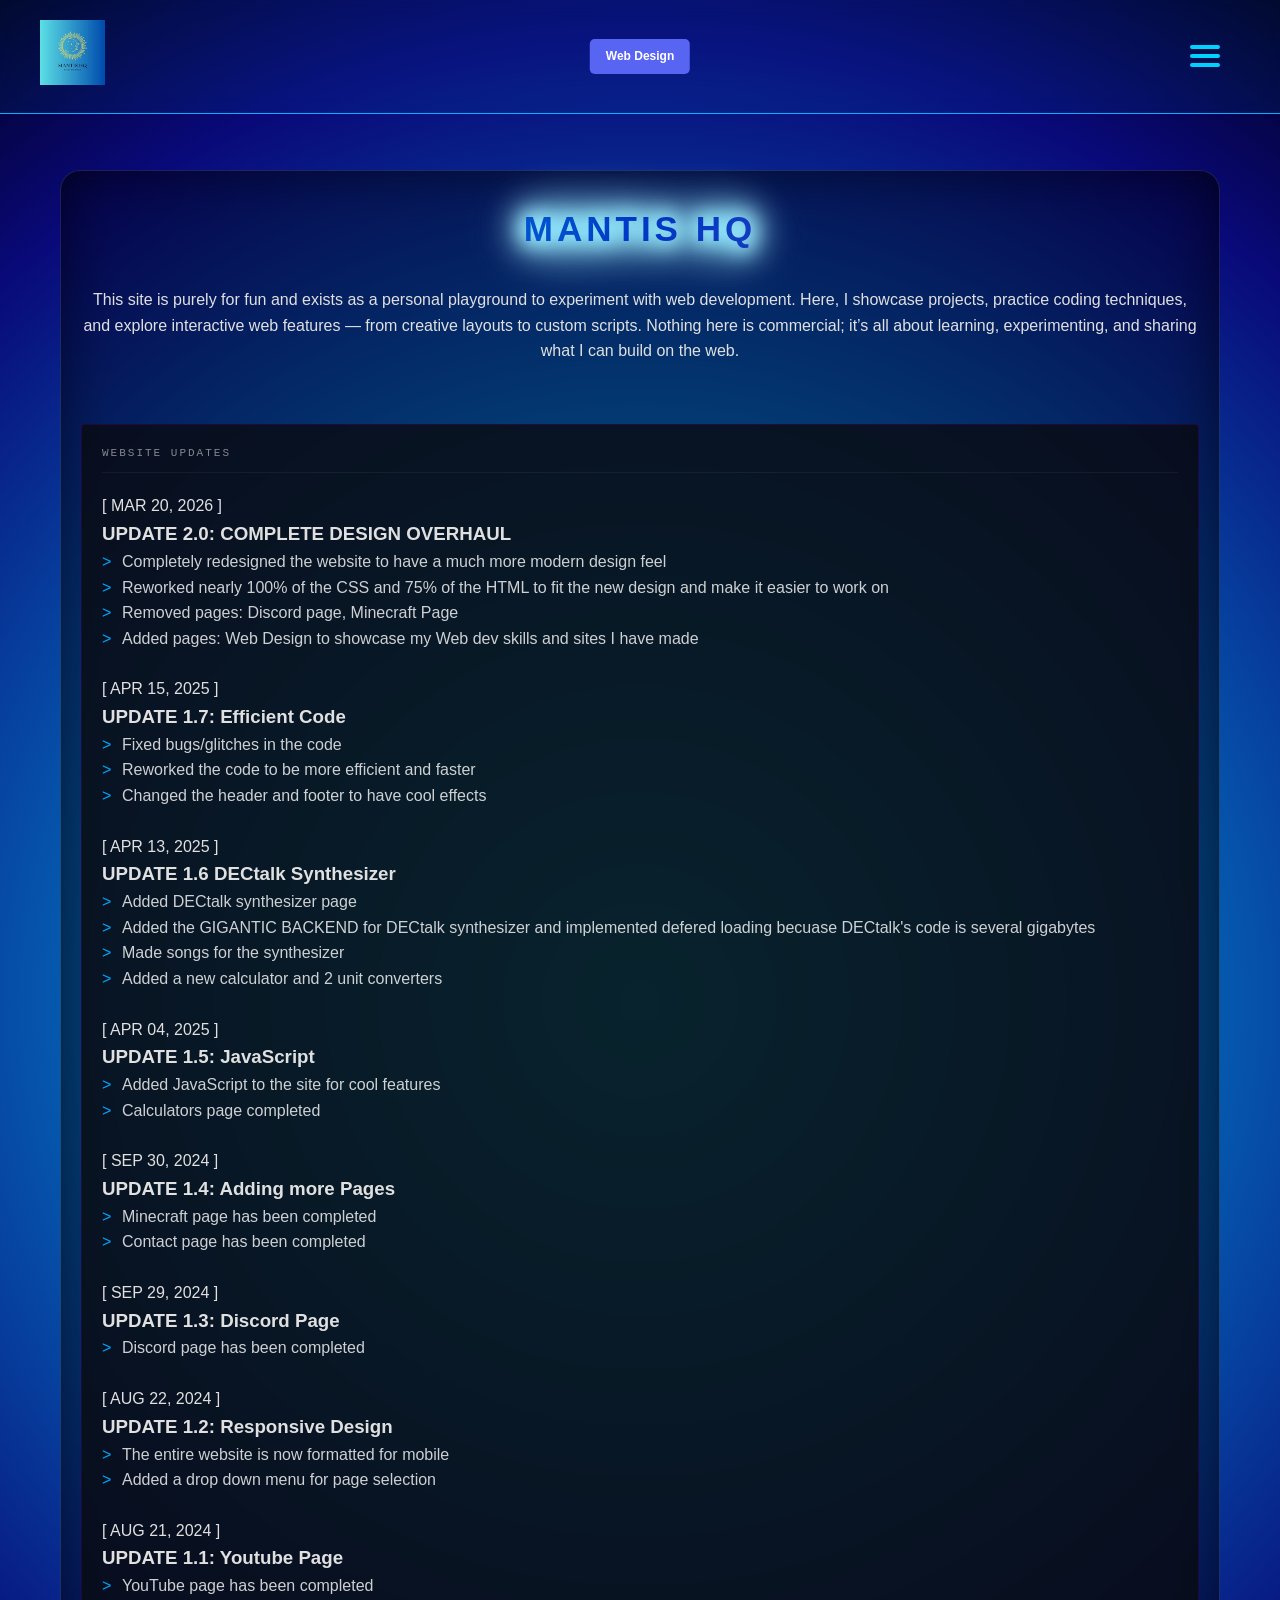
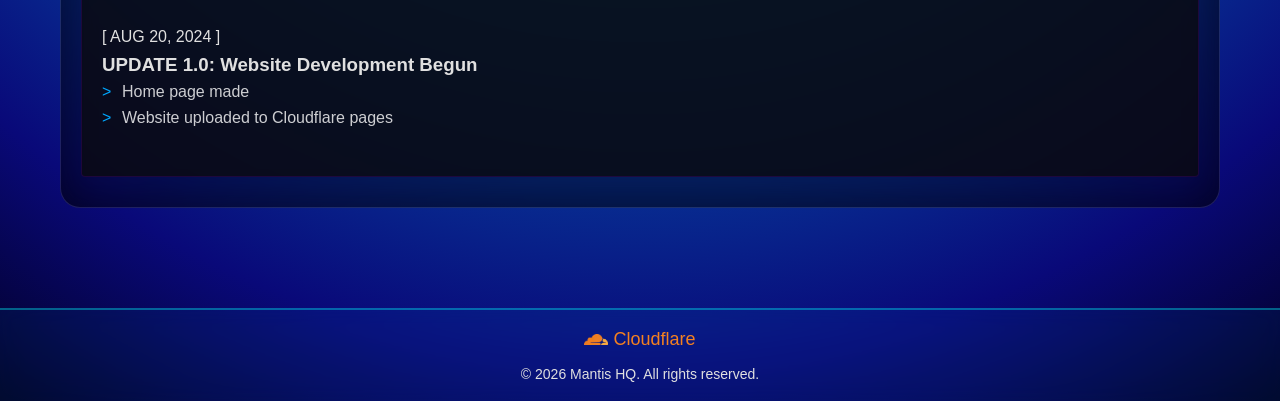
<file: index.html>
﻿<!DOCTYPE html>
<html lang="en">
<head>
  <meta charset="UTF-8">
  <meta name="viewport" content="width=device-width, initial-scale=1.0">
  <title>Mantis HQ | Home</title>
  <link rel="stylesheet" href="styles.css">
  <link rel="icon" href="logo.webp">
</head>
<body id="index">
<header id="main-header"> 
    <div class="header-container">
        <a href="index.html">
            <img src="/images/logo.webp" alt="Mantis HQ Logo" class="header-logo">
        </a>
        <nav class="desktop-nav">
            <ul>
                <li><a href="index.html">Home</a></li>
                <li><a href="calculatorstartpage.html">Calcs</a></li>
                <li><a href="youtube.html">Youtube</a></li>
                <li><a href="dectalk.html">DECtalk</a></li>
            </ul>
        </nav>
        <a href="websites.html" class="websites-btn">
            <span class="websites-text">Web Design</span>
        </a>
        <button class="hamburger" id="hamburger" aria-label="Menu">
            <span></span>
            <span></span>
            <span></span>
        </button>
        <nav class="mobile-nav" id="mobile-nav">
            <ul>
                <li><a href="index.html">Home</a></li>
                <li><a href="calculatorstartpage.html">Calcs</a></li>
                <li><a href="youtube.html">Youtube</a></li>
                <li><a href="dectalk.html">DECtalk</a></li>
            </ul>
        </nav>
    </div>
</header>
<main class="container home-page">
    <section class="mainbox">
        <div class="mainbox-content">
            <h1 class="mainbox-title" data-text="Mantis HQ">Mantis HQ</h1>
            <p class="mainbox-paragraph">This site is purely for fun and exists as a personal playground to experiment with web development. Here, I showcase projects, practice coding techniques, and explore interactive web features — from creative layouts to custom scripts. Nothing here is commercial; it’s all about learning, experimenting, and sharing what I can build on the web.</p>
            <div class="website-status-terminal update-terminal">
                <div class="terminal-bar">
                    <span class="terminal-title">WEBSITE UPDATES</span>
                </div>
                <div class="update-feed">
                    <div class="update-entry">
                        <span class="update-date">[ MAR 20, 2026 ]</span>
                        <h3 class="update-header">UPDATE 2.0: COMPLETE DESIGN OVERHAUL</h3>
                        <ul class="rule-list">
                            <li>Completely redesigned the website to have a much more modern design feel</li>
                            <li>Reworked nearly 100% of the CSS and 75% of the HTML to fit the new design and make it easier to work on</li>
                            <li>Removed pages: Discord page, Minecraft Page</li>
                            <li>Added pages: Web Design to showcase my Web dev skills and sites I have made</li>
                        </ul>
                    </div>
                    <div class="update-entry">
                        <span class="update-date">[ APR 15, 2025 ]</span>
                        <h3 class="update-header">UPDATE 1.7: Efficient Code</h3>
                        <ul class="rule-list">
                            <li>Fixed bugs/glitches in the code</li>
                            <li>Reworked the code to be more efficient and faster</li>
                            <li>Changed the header and footer to have cool effects</li>
                        </ul>
                    </div>
                    <div class="update-entry">
                        <span class="update-date">[ APR 13, 2025 ]</span>
                        <h3 class="update-header">UPDATE 1.6 DECtalk Synthesizer</h3>
                        <ul class="rule-list">
                            <li>Added DECtalk synthesizer page</li>
                            <li>Added the GIGANTIC BACKEND for DECtalk synthesizer and implemented defered loading becuase DECtalk's code is several gigabytes</li>
                            <li>Made songs for the synthesizer</li>
                            <li>Added a new calculator and 2 unit converters</li>
                        </ul>
                    </div>
                    <div class="update-entry">
                        <span class="update-date">[ APR 04, 2025 ]</span>
                        <h3 class="update-header">UPDATE 1.5: JavaScript</h3>
                        <ul class="rule-list">
                            <li>Added JavaScript to the site for cool features</li>
                            <li>Calculators page completed</li>
                        </ul>
                    </div>
                    <div class="update-entry">
                        <span class="update-date">[ SEP 30, 2024 ]</span>
                        <h3 class="update-header">UPDATE 1.4: Adding more Pages</h3>
                        <ul class="rule-list">
                            <li>Minecraft page has been completed</li>
                            <li>Contact page has been completed</li>
                        </ul>
                    </div>
                    <div class="update-entry">
                        <span class="update-date">[ SEP 29, 2024 ]</span> 
                        <h3 class="update-header">UPDATE 1.3: Discord Page</h3>
                        <ul class="rule-list">
                            <li>Discord page has been completed</li>
                        </ul>
                    </div>
                    <div class="update-entry">
                        <span class="update-date">[ AUG 22, 2024 ]</span>
                        <h3 class="update-header">UPDATE 1.2: Responsive Design</h3>
                        <ul class="rule-list">
                            <li>The entire website is now formatted for mobile</li>
                            <li>Added a drop down menu for page selection</li>
                        </ul>
                    </div>
                    <div class="update-entry">
                        <span class="update-date">[ AUG 21, 2024 ]</span>
                        <h3 class="update-header">UPDATE 1.1: Youtube Page</h3>
                        <ul class="rule-list">
                            <li>YouTube page has been completed</li>
                        </ul>
                    </div>
                    <div class="update-entry">
                        <span class="update-date">[ AUG 20, 2024 ]</span>
                        <h3 class="update-header">UPDATE 1.0: Website Development Begun</h3>
                        <ul class="rule-list">
                            <li>Home page made</li>
                            <li>Website uploaded to Cloudflare pages</li>
                        </ul>
                    </div>
                </div>
            </div> </div> </section>
</main>
<footer>
    <a href="https://cloudflare.com/" class="footer-contact" target="_blank">
        <img src="/images/cf.webp" alt="Cloudflare logo" class="footer-logo">
        <span>Cloudflare</span>
    </a>
    <p class="footer-copyright">© 2026 Mantis HQ. All rights reserved.</p>
</footer>
<script src="main.js"></script>
</body>
</html>
</file>
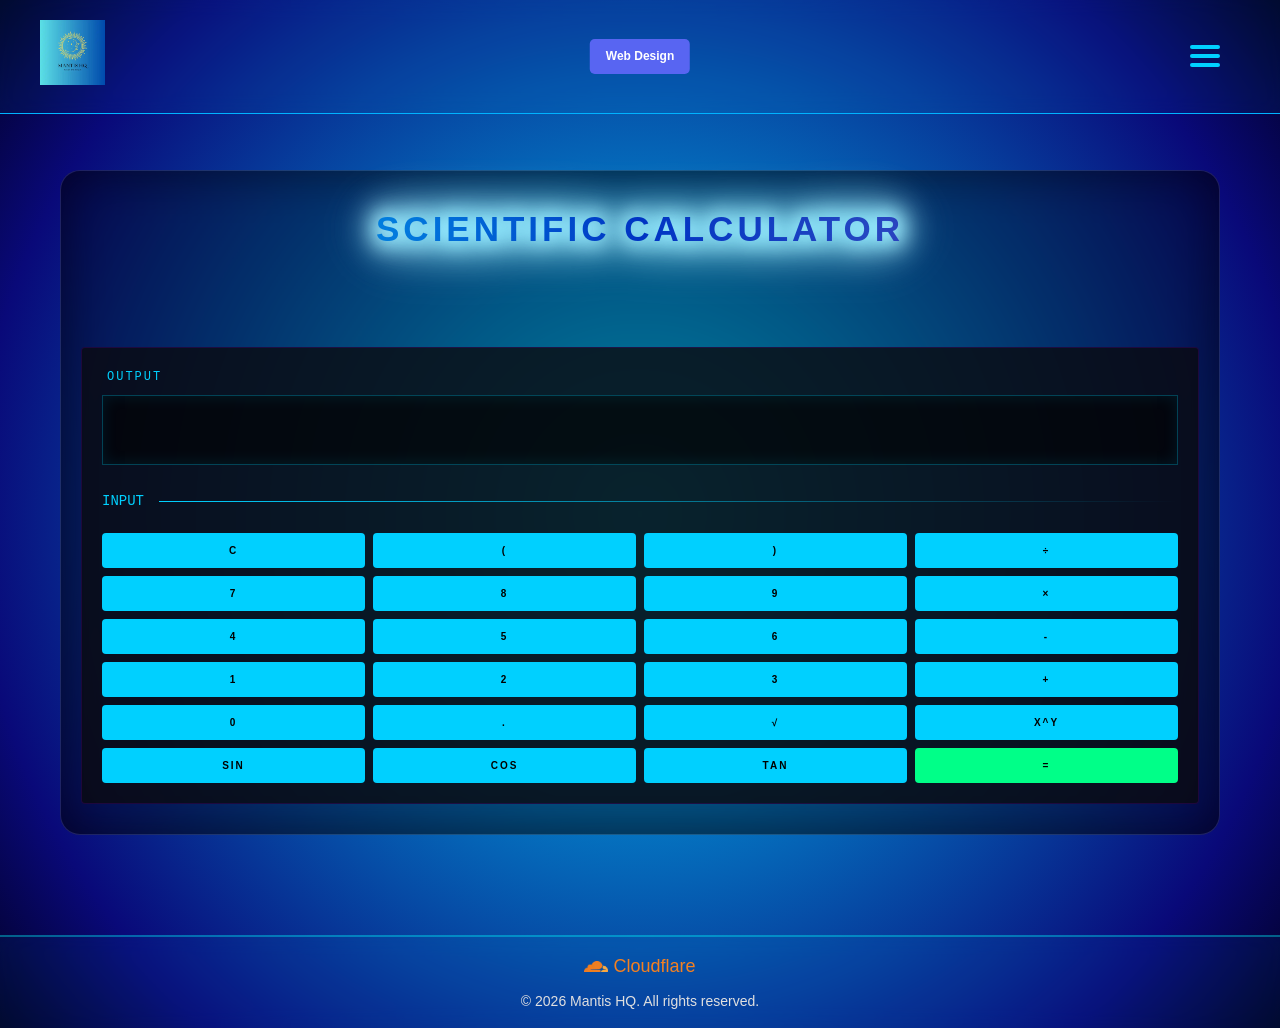
<file: calculator.html>
﻿<!DOCTYPE html>
<html lang="en">
<head>
  <meta charset="UTF-8">
  <meta name="viewport" content="width=device-width, initial-scale=1.0">
  <title>Mantis HQ | Scientific Calculator</title>
  <link rel="stylesheet" href="styles.css">
  <link rel="icon" href="/images/logo.webp">
</head>
<body id="standard-calculator">
<header id="main-header"> 
    <div class="header-container">
        <a href="index.html">
            <img src="/images/logo.webp" alt="Mantis HQ Logo" class="header-logo">
        </a>
        <nav class="desktop-nav">
            <ul>
                <li><a href="index.html">Home</a></li>
                <li><a href="calculatorstartpage.html">Calcs</a></li>
                <li><a href="youtube.html">Youtube</a></li>
                <li><a href="dectalk.html">DECtalk</a></li>
            </ul>
        </nav>
        <a href="websites.html" target="_blank" class="websites-btn">
            <span class="websites-text">Web Design</span>
        </a>
        <button class="hamburger" id="hamburger" aria-label="Menu">
            <span></span>
            <span></span>
            <span></span>
        </button>
        <nav class="mobile-nav" id="mobile-nav">
            <ul>
                <li><a href="index.html">Home</a></li>
                <li><a href="calculatorstartpage.html">Calcs</a></li>
                <li><a href="youtube.html">Youtube</a></li>
                <li><a href="dectalk.html">DECtalk</a></li>
            </ul>
        </nav>
    </div>
</header>
<main class="container home-page">
    <section class="mainbox">
        <div class="mainbox-content">
            <h1 class="mainbox-title" data-text="SCIENTIFIC CALCULATOR">SCIENTIFIC CALCULATOR</h1>
            <div class="website-status-terminal">
                <div class="standard-calc-calculator">
                    <div class="input-group">
                        <label>OUTPUT</label>
                        <input type="text" id="standard-calc-display" readonly 
                               style="text-align: right; font-family: 'Orbitron', sans-serif; font-size: 24px;">
                    </div>
                    <div class="group-label">INPUT</div>
                    <div class="standard-calculator-buttons">
                        <button class="cyber-btn" onclick="clearDisplay()">C</button>
                        <button class="cyber-btn" onclick="appendToDisplay('(')">(</button>
                        <button class="cyber-btn" onclick="appendToDisplay(')')">)</button>
                        <button class="cyber-btn" onclick="appendToDisplay('/')">÷</button>
                        <button class="cyber-btn" onclick="appendToDisplay('7')">7</button>
                        <button class="cyber-btn" onclick="appendToDisplay('8')">8</button>
                        <button class="cyber-btn" onclick="appendToDisplay('9')">9</button>
                        <button class="cyber-btn" onclick="appendToDisplay('*')">×</button>
                        <button class="cyber-btn" onclick="appendToDisplay('4')">4</button>
                        <button class="cyber-btn" onclick="appendToDisplay('5')">5</button>
                        <button class="cyber-btn" onclick="appendToDisplay('6')">6</button>
                        <button class="cyber-btn" onclick="appendToDisplay('-')">-</button>
                        <button class="cyber-btn" onclick="appendToDisplay('1')">1</button>
                        <button class="cyber-btn" onclick="appendToDisplay('2')">2</button>
                        <button class="cyber-btn" onclick="appendToDisplay('3')">3</button>
                        <button class="cyber-btn" onclick="appendToDisplay('+')">+</button>
                        <button class="cyber-btn" onclick="appendToDisplay('0')">0</button>
                        <button class="cyber-btn" onclick="appendToDisplay('.')">.</button>
                        <button class="cyber-btn" onclick="appendToDisplay('Math.sqrt(')">√</button>
                        <button class="cyber-btn" onclick="appendToDisplay('Math.pow(')">x^y</button>
                        <button class="cyber-btn" onclick="appendToDisplay('Math.sin(')">sin</button>
                        <button class="cyber-btn" onclick="appendToDisplay('Math.cos(')">cos</button>
                        <button class="cyber-btn" onclick="appendToDisplay('Math.tan(')">tan</button>
                        <button class="cyber-btn" onclick="calculate()" style="background: #00ff88; color: #000;">=</button>
                    </div>
                </div>
            </div>
        </div>
    </section>
</main>
<footer>
    <a href="https://cloudflare.com/" class="footer-contact" target="_blank">
        <img src="/images/cf.webp" alt="Cloudflare logo" class="footer-logo">
        <span>Cloudflare</span>
    </a>
    <p class="footer-copyright">© 2026 Mantis HQ. All rights reserved.</p>
</footer>
<script src="main.js"></script>
</body>
</html>
</file>
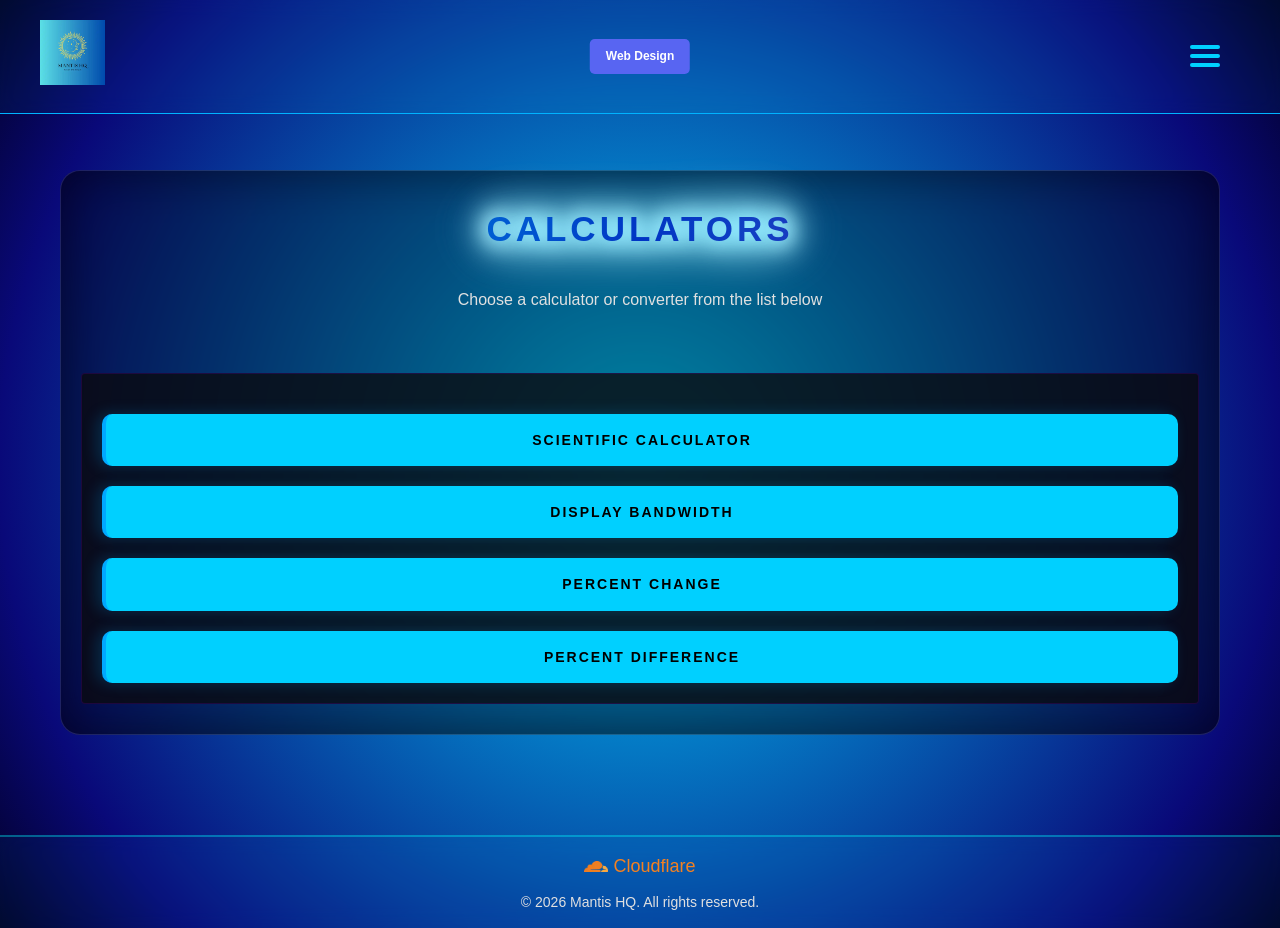
<file: calculatorstartpage.html>
﻿<!DOCTYPE html>
<html lang="en">
<head>
  <meta charset="UTF-8">
  <meta name="viewport" content="width=device-width, initial-scale=1.0">
  <title>Mantis HQ | Calculators</title>
  <link rel="stylesheet" href="styles.css">
  <link rel="icon" href="logo.webp">
</head>
<body id="calculators">
<header id="main-header"> 
    <div class="header-container">
        <a href="index.html">
            <img src="/images/logo.webp" alt="Mantis HQ Logo" class="header-logo">
        </a>
        <nav class="desktop-nav">
            <ul>
                <li><a href="index.html">Home</a></li>
                <li><a href="calculatorstartpage.html">Calcs</a></li>
                <li><a href="youtube.html">Youtube</a></li>
                <li><a href="dectalk.html">DECtalk</a></li>
            </ul>
        </nav>
        <a href="websites.html" target="_blank" class="websites-btn">
            <span class="websites-text">Web Design</span>
        </a>
        <button class="hamburger" id="hamburger" aria-label="Menu">
            <span></span>
            <span></span>
            <span></span>
        </button>
        <nav class="mobile-nav" id="mobile-nav">
            <ul>
                <li><a href="index.html">Home</a></li>
                <li><a href="calculatorstartpage.html">Calcs</a></li>
                <li><a href="youtube.html">Youtube</a></li>
                <li><a href="dectalk.html">DECtalk</a></li>
            </ul>
        </nav>
    </div>
</header>
<main class="container home-page">
    <section class="mainbox">
        <div class="mainbox-content">
            <h1 class="mainbox-title" data-text="CALCULATORS">CALCULATORS</h1>
            <p class="mainbox-paragraph">Choose a calculator or converter from the list below</p>
            <div class="website-status-terminal">
                <div class="mainbox-actions" style="flex-wrap: wrap; margin-top: 20px;">
                    <a href="calculator.html" class="cyber-btn btn-blue">Scientific Calculator</a>
                    <a href="display-bandwidth.html" class="cyber-btn btn-blue">Display Bandwidth</a>
                    <a href="percent-change.html" class="cyber-btn btn-blue">Percent Change</a>
                    <a href="percent-difference.html" class="cyber-btn btn-blue">Percent Difference</a>
                </div>
            </div>
        </div>
    </section>
</main>
<footer>
    <a href="https://cloudflare.com/" class="footer-contact" target="_blank">
        <img src="/images/cf.webp" alt="Cloudflare logo" class="footer-logo">
        <span>Cloudflare</span>
    </a>
    <p class="footer-copyright">© 2026 Mantis HQ. All rights reserved.</p>
</footer>
<script src="main.js"></script>
</body>
</html>
</file>
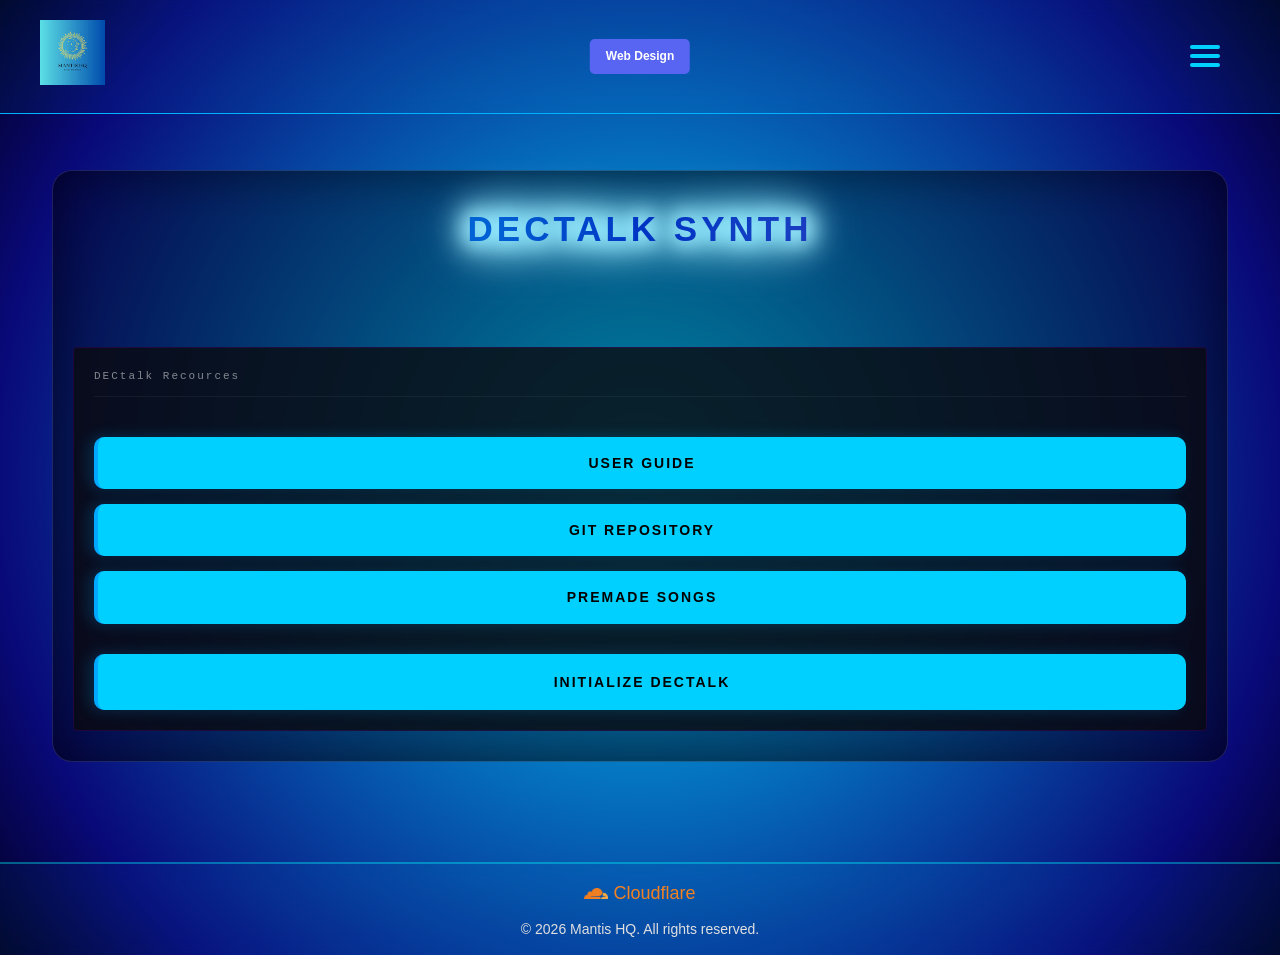
<file: dectalk.html>
<!DOCTYPE html>
<html lang="en">
<head>
  <meta charset="UTF-8">
  <meta name="viewport" content="width=device-width, initial-scale=1.0">
  <title>Mantis HQ | DECtalk</title>
  <link rel="stylesheet" href="styles.css">
  <link rel="icon" href="logo.webp">
</head>
<body id="dectalkbutton">
<header id="main-header"> 
    <div class="header-container">
        <a href="index.html">
            <img src="/images/logo.webp" alt="Mantis HQ Logo" class="header-logo">
        </a>
        <nav class="desktop-nav">
            <ul>
                <li><a href="index.html">Home</a></li>
                <li><a href="calculatorstartpage.html">Calcs</a></li>
                <li><a href="youtube.html">Youtube</a></li>
                <li><a href="dectalk.html">DECtalk</a></li>
            </ul>
        </nav>
        <a href="websites.html" class="websites-btn">
            <span class="websites-text">Web Design</span>
        </a>
        <button class="hamburger" id="hamburger" aria-label="Menu">
            <span></span>
            <span></span>
            <span></span>
        </button>
        <nav class="mobile-nav" id="mobile-nav">
            <ul>
                <li><a href="index.html">Home</a></li>
                <li><a href="calculatorstartpage.html">Calcs</a></li>
                <li><a href="youtube.html">Youtube</a></li>
                <li><a href="dectalk.html">DECtalk</a></li>
            </ul>
        </nav>
    </div>
</header>
<main class="container home-page">
        <section class="mainbox">
            <div class="mainbox-content">
                <h1 class="mainbox-title" data-text="DECTALK SYNTH">DECTALK SYNTH</h1>
                <p class="mainbox-paragraph"></p>
                <div class="website-status-terminal">
                    <div class="terminal-bar">
                        <span class="terminal-title">DECtalk Recources</span>
                    </div>
                    <div class="mainbox-actions" style="gap: 15px; margin-bottom: 30px;">
                        <a href="https://manx-docs.org/details.php/1,1228" target="_blank" class="cyber-btn btn-blue">User Guide</a>
                        <a href="https://github.com/dectalk/microdectalk" target="_blank" class="cyber-btn btn-blue">Git Repository</a>
                        <a href="dectalksongs.html" class="cyber-btn btn-blue">Premade Songs</a>
                    </div>
                    <div class="load-zone">
                        <button id="loaddectalk" class="cyber-btn btn-blue" style="width: 100%; padding: 20px;">
                            INITIALIZE DECTALK
                        </button>
                        <div id="dectalk-container" style="display:none; margin-top: 20px; border: 1px solid rgba(0, 209, 255, 0.3);">
                            <div class="terminal-bar" style="background: rgba(0, 209, 255, 0.1);">
                                <span class="terminal-title" style="font-size: 10px;">Initialized: DECtalk synthesizer</span>
                            </div>
                            <iframe id="dectalk-iframe" src="" width="100%" height="450px" frameborder="0" style="background: transparent;"></iframe>
                        </div>
                    </div>
                </div>
            </div>
        </section>
    </main>
<footer>
    <a href="https://cloudflare.com/" class="footer-contact" target="_blank">
        <img src="/images/cf.webp" alt="Cloudflare logo" class="footer-logo">
        <span>Cloudflare</span>
    </a>
    <p class="footer-copyright">© 2026 Mantis HQ. All rights reserved.</p>
</footer>
<script src="main.js"></script>
</body>
</html>
</file>
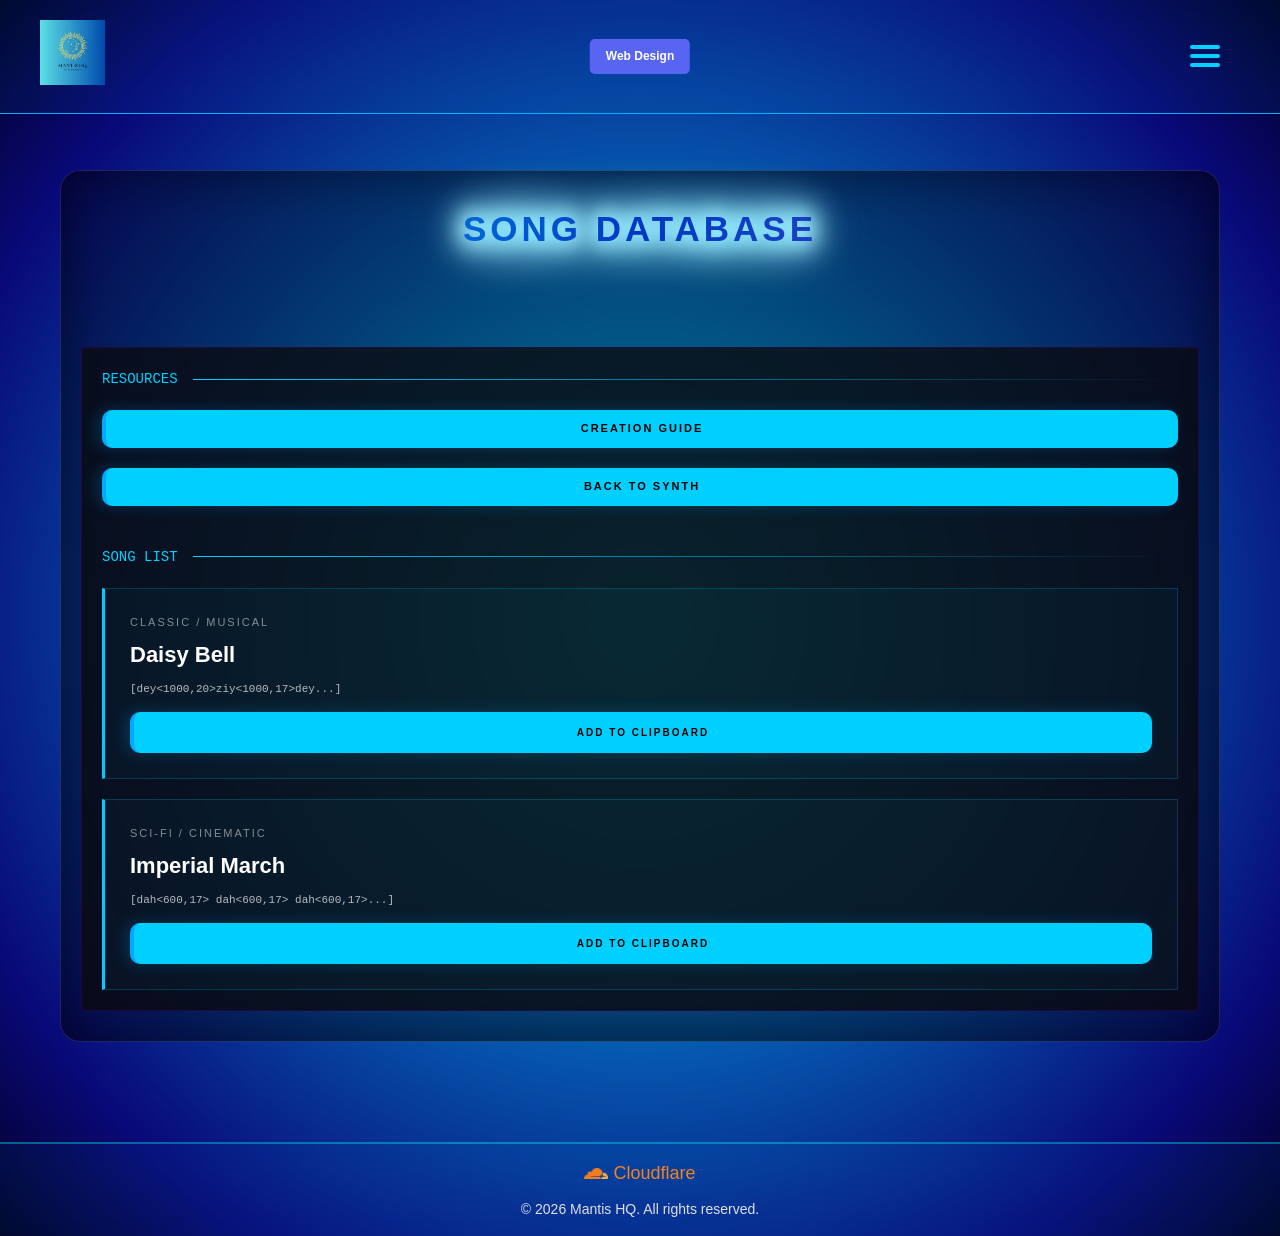
<file: dectalksongs.html>
<!DOCTYPE html>
<html lang="en">
<head>
  <meta charset="UTF-8">
  <meta name="viewport" content="width=device-width, initial-scale=1.0">
  <title>Mantis HQ | DT Songs</title>
  <link rel="stylesheet" href="styles.css">
  <link rel="icon" href="logo.webp">
</head>
<body id="dectalksongs">
<header id="main-header"> 
    <div class="header-container">
        <a href="index.html">
            <img src="/images/logo.webp" alt="Mantis HQ Logo" class="header-logo">
        </a>
        <nav class="desktop-nav">
            <ul>
                <li><a href="index.html">Home</a></li>
                <li><a href="calculatorstartpage.html">Calcs</a></li>
                <li><a href="youtube.html">Youtube</a></li>
                <li><a href="dectalk.html">DECtalk</a></li>
            </ul>
        </nav>
        <a href="websites.html" class="websites-btn">
            <span class="websites-text">Web Design</span>
        </a>
        <button class="hamburger" id="hamburger" aria-label="Menu">
            <span></span>
            <span></span>
            <span></span>
        </button>
        <nav class="mobile-nav" id="mobile-nav">
            <ul>
                <li><a href="index.html">Home</a></li>
                <li><a href="calculatorstartpage.html">Calcs</a></li>
                <li><a href="youtube.html">Youtube</a></li>
                <li><a href="dectalk.html">DECtalk</a></li>
            </ul>
        </nav>
    </div>
</header>
<main class="container home-page">
    <section class="mainbox">
        <div class="mainbox-content">
            <h1 class="mainbox-title" data-text="SONG DATABASE">SONG DATABASE</h1>
            <div class="website-status-terminal">
                <div class="group-label">RESOURCES</div>
                <div class="mainbox-actions" style="margin-top: 10px; margin-bottom: 40px;">
                    <a href="https://scruss.com/blog/2023/05/30/a-terrible-guide-to-singing-with-dectalk/" target="_blank" class="cyber-btn btn-blue" style="font-size: 11px; padding: 10px 20px;">Creation Guide</a>
                    <a href="dectalk.html" class="cyber-btn btn-blue" style="font-size: 11px; padding: 10px 20px;">Back to Synth</a>
                </div>
                <div class="group-label">SONG LIST</div>
                <div class="cards-container">
                    <div class="member-card dev">
                        <span class="rank">CLASSIC / MUSICAL</span>
                        <h3 class="name">Daisy Bell</h3>
                        <p class="small-note" style="margin: 10px 0; color: rgba(255,255,255,0.7); font-family: 'Courier New', monospace;">
                            [dey<1000,20>ziy<1000,17>dey...]
                        </p>
                        <button class="cyber-btn btn-blue copy-song" data-phonemes="[dey<1000,20>ziy<1000,17>dey<1000,13>ziy<1000,8>gih<300,10>vmiy<300,12>yurr<300,13>ah<600,10>nsr<350,13>duw<2200,8>] [ay<1000,15>mhxah<1000,20>fkrey<1000,17>ziy<1000,13>ahll<450,10>fowr<450,12>thah<250,13>llah<500,15>v ah<450,17>v yu<1700,15>] [ih<300,17>twow<300,18>ntbiy<300,17>ah<300,15>stay<600,20>llih<400,17>shmae<300,15>rih<1400,13>jh] [ay<300,15>keh<550,17>ntah<300,13>fow<575,10>rdah<300,13>keh<300,10>rih<1250,8>jh] [buh<300,8>tyu<475,13>lluh<300,17>kswiy<550,15>tah<300,8>pah<475,13>nthah<325,17>siy<325,15>t] [ah<250,17>vah<250,18>bay<300,20>sih<250,17>kuh<300,13>llbih<500,15>lltfow<250,8>rtuw<1200,13>]" style="width: 100%; font-size: 10px; margin-top: 15px;">
                            add to clipboard
                        </button>
                    </div>
                    <div class="member-card dev">
                        <span class="rank">SCI-FI / CINEMATIC</span>
                        <h3 class="name">Imperial March</h3>
                        <p class="small-note" style="margin: 10px 0; color: rgba(255,255,255,0.7); font-family: 'Courier New', monospace;">
                            [dah<600,17> dah<600,17> dah<600,17>...]
                        </p>
                        <button class="cyber-btn btn-blue copy-song" data-phonemes="[dah<600,10> dah<600,10> dah<600,10> dah<450,6> dah<150,13> dah<600,10> dah<450,6> dah<150,13> dah<1400,10>] [dah<600,17> dah<600,17> dah<600,17> dah<450,18> dah<150,13> dah<600,9> dah<450,6> dah<150,13> dah<1400,10>] [dah<600,22> dah<450,10> dah<125,10> dah<600,22> dah<450,21> dah<125,20>] [dah<125,19> dah<125,18> dah<600,19>  dah<300,11> dah<600,16> dah<450,15> dah<125,14>] [dah<125,13> dah<125,12> dah<600,13> dah<300,7> dah<600,10> dah<450,6> dah<150,13> dah<600,10> dah<450,6> dah<150,13> dah<1400,10>]" style="width: 100%; font-size: 10px; margin-top: 15px;">
                            add to clipboard
                        </button>
                    </div>
                </div>
            </div>
        </div>
    </section>
</main>
<footer>
    <a href="https://cloudflare.com/" class="footer-contact" target="_blank">
        <img src="/images/cf.webp" alt="Cloudflare logo" class="footer-logo">
        <span>Cloudflare</span>
    </a>
    <p class="footer-copyright">© 2026 Mantis HQ. All rights reserved.</p>
</footer>
<script src="main.js"></script>
</body>
</html>
</file>
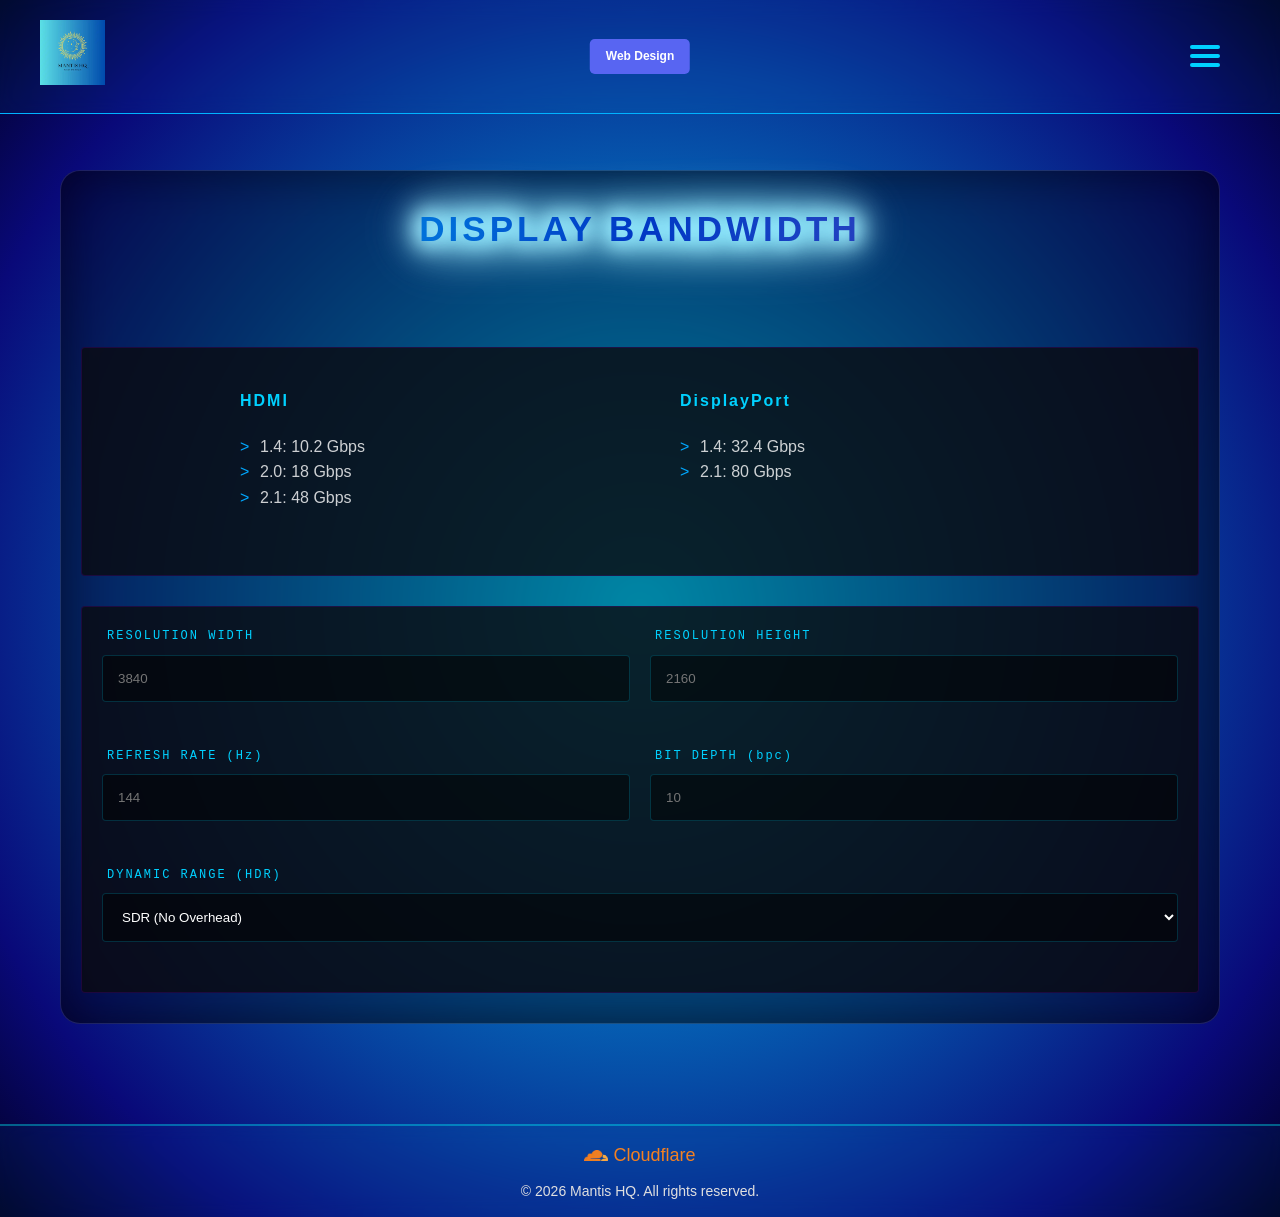
<file: display-bandwidth.html>
﻿<!DOCTYPE html>
<html lang="en">
<head>
  <meta charset="UTF-8">
  <meta name="viewport" content="width=device-width, initial-scale=1.0">
  <title>Mantis HQ | Display Bandwidth</title>
  <link rel="stylesheet" href="styles.css">
  <link rel="icon" href="/images/logo.webp">
</head>
<body id="display-bandwidth">
<header id="main-header"> 
    <div class="header-container">
        <a href="index.html">
            <img src="/images/logo.webp" alt="Mantis HQ Logo" class="header-logo">
        </a>
        <nav class="desktop-nav">
            <ul>
                <li><a href="index.html">Home</a></li>
                <li><a href="calculatorstartpage.html">Calcs</a></li>
                <li><a href="youtube.html">Youtube</a></li>
                <li><a href="dectalk.html">DECtalk</a></li>
            </ul>
        </nav>
        <a href="websites.html" class="websites-btn">
            <span class="websites-text">Web Design</span>
        </a>
        <button class="hamburger" id="hamburger" aria-label="Menu">
            <span></span>
            <span></span>
            <span></span>
        </button>
        <nav class="mobile-nav" id="mobile-nav">
            <ul>
                <li><a href="index.html">Home</a></li>
                <li><a href="calculatorstartpage.html">Calcs</a></li>
                <li><a href="youtube.html">Youtube</a></li>
                <li><a href="dectalk.html">DECtalk</a></li>
            </ul>
        </nav>
    </div>
</header>
  <main class="container home-page">
    <section class="mainbox">
        <div class="mainbox-content">
            <h1 class="mainbox-title" data-text="Display Bandwidth">Display Bandwidth</h1>
            
            <div class="website-status-terminal">
                <div class="info-grid">
                    <div class="info-box">
                        <h4>HDMI</h4>
                        <ul class="rule-list">
                            <li>1.4: 10.2 Gbps</li>
                            <li>2.0: 18 Gbps</li>
                            <li>2.1: 48 Gbps</li>
                        </ul>
                    </div>
                    <div class="info-box">
                        <h4>DisplayPort</h4>
                        <ul class="rule-list">
                            <li>1.4: 32.4 Gbps</li>
                            <li>2.1: 80 Gbps</li>
                        </ul>
                    </div>
                </div>
            </div>
            <div class="website-status-terminal" style="margin-top: 30px;">
                <div class="contact-form">
                    <div class="input-row" style="display: flex; gap: 20px; margin-bottom: 20px;">
                        <div class="input-group" style="flex: 1;">
                            <label for="width">RESOLUTION WIDTH</label>
                            <input type="number" id="width" placeholder="3840">
                        </div>
                        <div class="input-group" style="flex: 1;">
                            <label for="height">RESOLUTION HEIGHT</label>
                            <input type="number" id="height" placeholder="2160">
                        </div>
                    </div>
                    <div class="input-row" style="display: flex; gap: 20px; margin-bottom: 20px;">
                        <div class="input-group" style="flex: 1;">
                            <label for="refreshRate">REFRESH RATE (Hz)</label>
                            <input type="number" id="refreshRate" placeholder="144">
                        </div>
                        <div class="input-group" style="flex: 1;">
                            <label for="colorDepth">BIT DEPTH (bpc)</label>
                            <input type="number" id="colorDepth" placeholder="10">
                        </div>
                    </div>
                    <div class="input-group">
                        <label for="hdr">DYNAMIC RANGE (HDR)</label>
                        <select id="hdr" style="width: 100%; padding: 15px; background: rgba(0, 0, 0, 0.5); border: 1px solid rgba(0, 209, 255, 0.2); color: white; border-radius: 4px;">
                            <option value="1">SDR (No Overhead)</option>
                            <option value="1.2">HDR (Metadata Overhead)</option>
                        </select>
                    </div>
                    <div id="result" style="margin-top: 30px; font-family: 'Orbitron', sans-serif; text-align: center;"></div>
                </div>
            </div>
        </div>
    </section>
</main>
<footer>
    <a href="https://cloudflare.com/" class="footer-contact" target="_blank">
        <img src="/images/cf.webp" alt="Cloudflare logo" class="footer-logo">
        <span>Cloudflare</span>
    </a>
    <p class="footer-copyright">© 2026 Mantis HQ. All rights reserved.</p>
</footer>
<script src="main.js"></script>
</body>
</html>
</file>
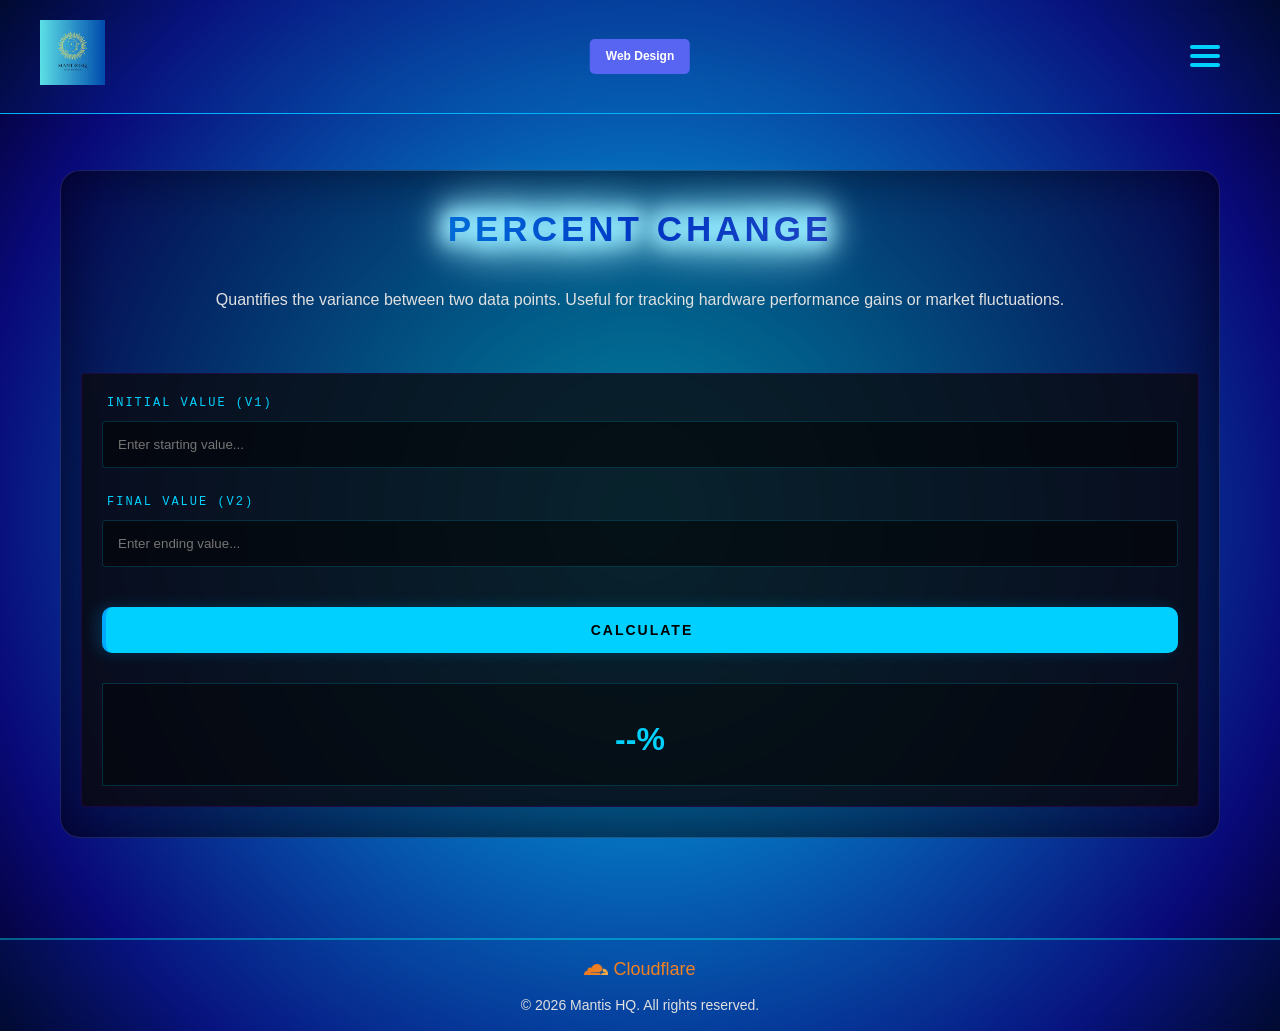
<file: percent-change.html>
﻿<!DOCTYPE html>
<html lang="en">
<head>
  <meta charset="UTF-8">
  <meta name="viewport" content="width=device-width, initial-scale=1.0">
  <title>Mantis HQ | Percent Change</title>
  <link rel="stylesheet" href="styles.css">
  <link rel="icon" href="/images/logo.webp">
<header id="main-header"> 
    <div class="header-container">
        <a href="index.html">
            <img src="/images/logo.webp" alt="Mantis HQ Logo" class="header-logo">
        </a>
        <nav class="desktop-nav">
            <ul>
                <li><a href="index.html">Home</a></li>
                <li><a href="calculatorstartpage.html">Calcs</a></li>
                <li><a href="youtube.html">Youtube</a></li>
                <li><a href="dectalk.html">DECtalk</a></li>
            </ul>
        </nav>
        <a href="websites.html" class="websites-btn">
            <span class="websites-text">Web Design</span>
        </a>
        <button class="hamburger" id="hamburger" aria-label="Menu">
            <span></span>
            <span></span>
            <span></span>
        </button>
        <nav class="mobile-nav" id="mobile-nav">
            <ul>
                <li><a href="index.html">Home</a></li>
                <li><a href="calculatorstartpage.html">Calcs</a></li>
                <li><a href="youtube.html">Youtube</a></li>
                <li><a href="dectalk.html">DECtalk</a></li>
            </ul>
        </nav>
    </div>
</header>
<main class="container home-page">
    <section class="mainbox">
        <div class="mainbox-content">
            <h1 class="mainbox-title" data-text="Percent Change">Percent Change</h1>
            <p class="mainbox-paragraph">Quantifies the variance between two data points. Useful for tracking hardware performance gains or market fluctuations.</p>
            <div class="website-status-terminal">
                <div class="contact-form">
                    <div class="input-group">
                        <label for="initialValue">INITIAL VALUE (V1)</label>
                        <input type="number" id="initialValue" step="0.01" placeholder="Enter starting value...">
                    </div>
                    <div class="input-group">
                        <label for="finalValue">FINAL VALUE (V2)</label>
                        <input type="number" id="finalValue" step="0.01" placeholder="Enter ending value...">
                    </div>
                    <div class="mainbox-actions">
                        <button onclick="calculatePercentChange()" class="cyber-btn btn-blue">Calculate</button>
                    </div>
                    <div id="pchange-result" style="margin-top: 30px; font-family: 'Orbitron', sans-serif; text-align: center;">
                        <div style="border: 1px solid rgba(0, 209, 255, 0.2); padding: 20px; background: rgba(0, 0, 0, 0.4);">
                            <h2 id="percent-display" style="font-size: 32px; color: rgb(0, 209, 255); margin-top: 10px;">--%</h2>
                        </div>
                    </div>
                </div>
            </div>
        </div>
    </section>
</main>
<footer>
    <a href="https://cloudflare.com/" class="footer-contact" target="_blank">
        <img src="/images/cf.webp" alt="Cloudflare logo" class="footer-logo">
        <span>Cloudflare</span>
    </a>
    <p class="footer-copyright">© 2026 Mantis HQ. All rights reserved.</p>
</footer>
<script src="main.js"></script>
</body>
</html>
</file>
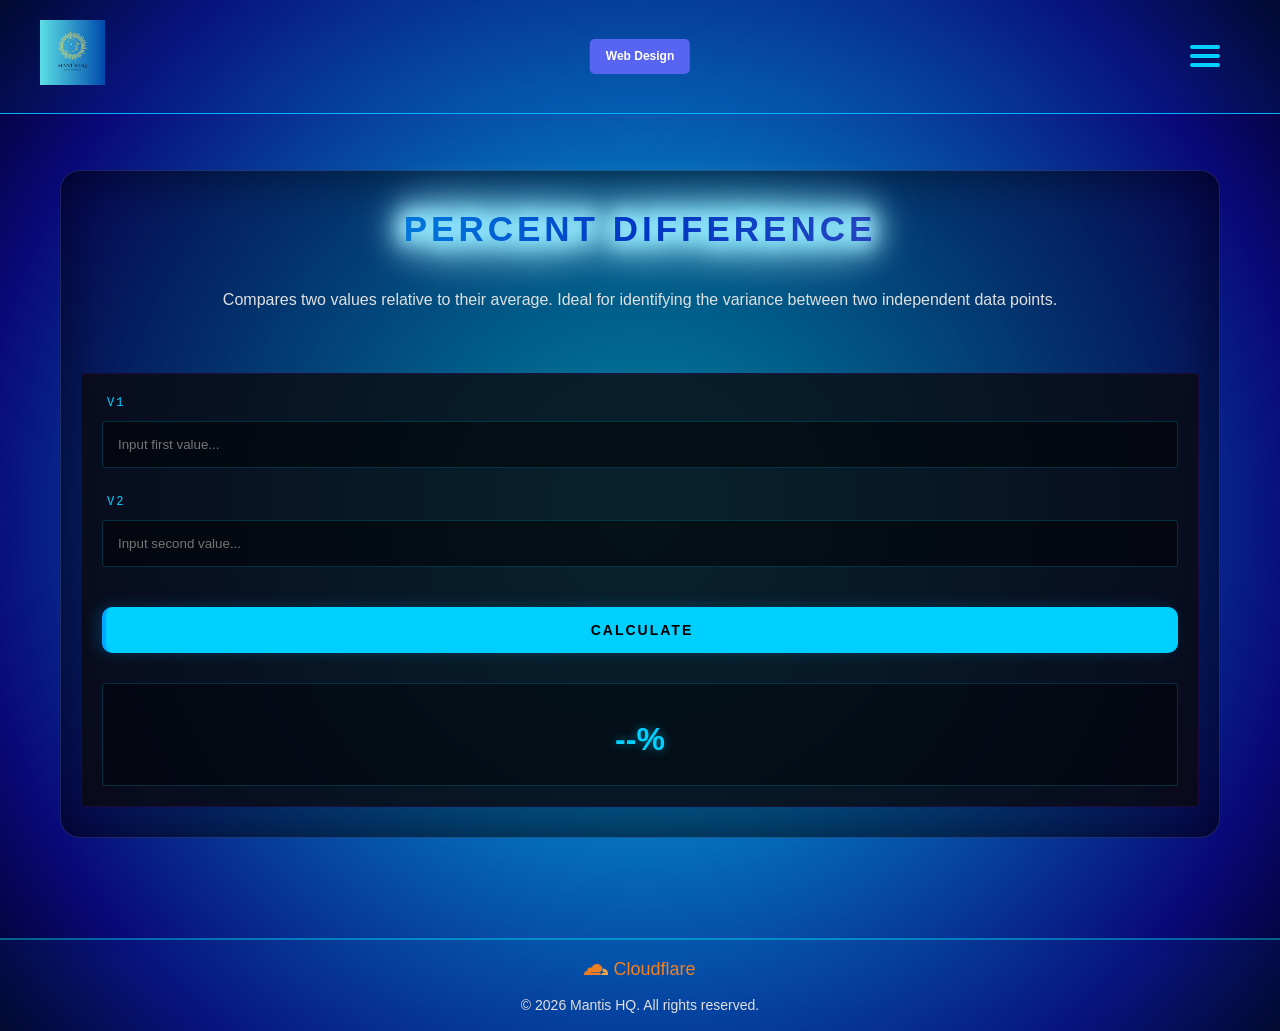
<file: percent-difference.html>
﻿<!DOCTYPE html>
<html lang="en">
<head>
  <meta charset="UTF-8">
  <meta name="viewport" content="width=device-width, initial-scale=1.0">
  <title>Mantis HQ | Percent Difference</title>
  <link rel="stylesheet" href="styles.css">
  <link rel="icon" href="/images/logo.webp">
</head>
<body id="percent-difference">
<header id="main-header"> 
    <div class="header-container">
        <a href="index.html">
            <img src="/images/logo.webp" alt="Mantis HQ Logo" class="header-logo">
        </a>
        <nav class="desktop-nav">
            <ul>
                <li><a href="index.html">Home</a></li>
                <li><a href="calculatorstartpage.html">Calcs</a></li>
                <li><a href="youtube.html">Youtube</a></li>
                <li><a href="dectalk.html">DECtalk</a></li>
            </ul>
        </nav>
        <a href="websites.html" class="websites-btn">
            <span class="websites-text">Web Design</span>
        </a>
        <button class="hamburger" id="hamburger" aria-label="Menu">
            <span></span>
            <span></span>
            <span></span>
        </button>
        <nav class="mobile-nav" id="mobile-nav">
            <ul>
                <li><a href="index.html">Home</a></li>
                <li><a href="calculatorstartpage.html">Calcs</a></li>
                <li><a href="youtube.html">Youtube</a></li>
                <li><a href="dectalk.html">DECtalk</a></li>
            </ul>
        </nav>
    </div>
</header>
<main class="container home-page">
    <section class="mainbox">
        <div class="mainbox-content">
            <h1 class="mainbox-title" data-text="Percent Difference">Percent Difference</h1>
            <p class="mainbox-paragraph">Compares two values relative to their average. Ideal for identifying the variance between two independent data points.</p>
            <div class="website-status-terminal">
                <div class="contact-form">
                    <div class="input-group">
                        <label for="value1">V1</label>
                        <input type="number" id="value1" step="any" placeholder="Input first value...">
                    </div>
                    <div class="input-group">
                        <label for="value2">V2</label>
                        <input type="number" id="value2" step="any" placeholder="Input second value...">
                    </div>
                    <div class="mainbox-actions">
                        <button onclick="calculatePercentDifference()" class="cyber-btn btn-blue">CALCULATE</button>
                    </div>
                    <div id="result" style="margin-top: 30px; font-family: 'Orbitron', sans-serif; text-align: center;">
                        <div style="border: 1px solid rgba(0, 209, 255, 0.2); padding: 20px; background: rgba(0, 0, 0, 0.4); border-radius: 4px;">
                            <h2 id="diff-display" style="font-size: 32px; color: rgb(0, 209, 255); margin-top: 10px; text-shadow: 0 0 10px rgba(0, 209, 255, 0.5);">--%</h2>
                        </div>
                    </div>
                </div>
            </div>
        </div>
    </section>
</main>
<footer>
    <a href="https://cloudflare.com/" class="footer-contact" target="_blank">
        <img src="/images/cf.webp" alt="Cloudflare logo" class="footer-logo">
        <span>Cloudflare</span>
    </a>
    <p class="footer-copyright">© 2026 Mantis HQ. All rights reserved.</p>
</footer>
<script src="main.js"></script>
</body>
</html>
</file>
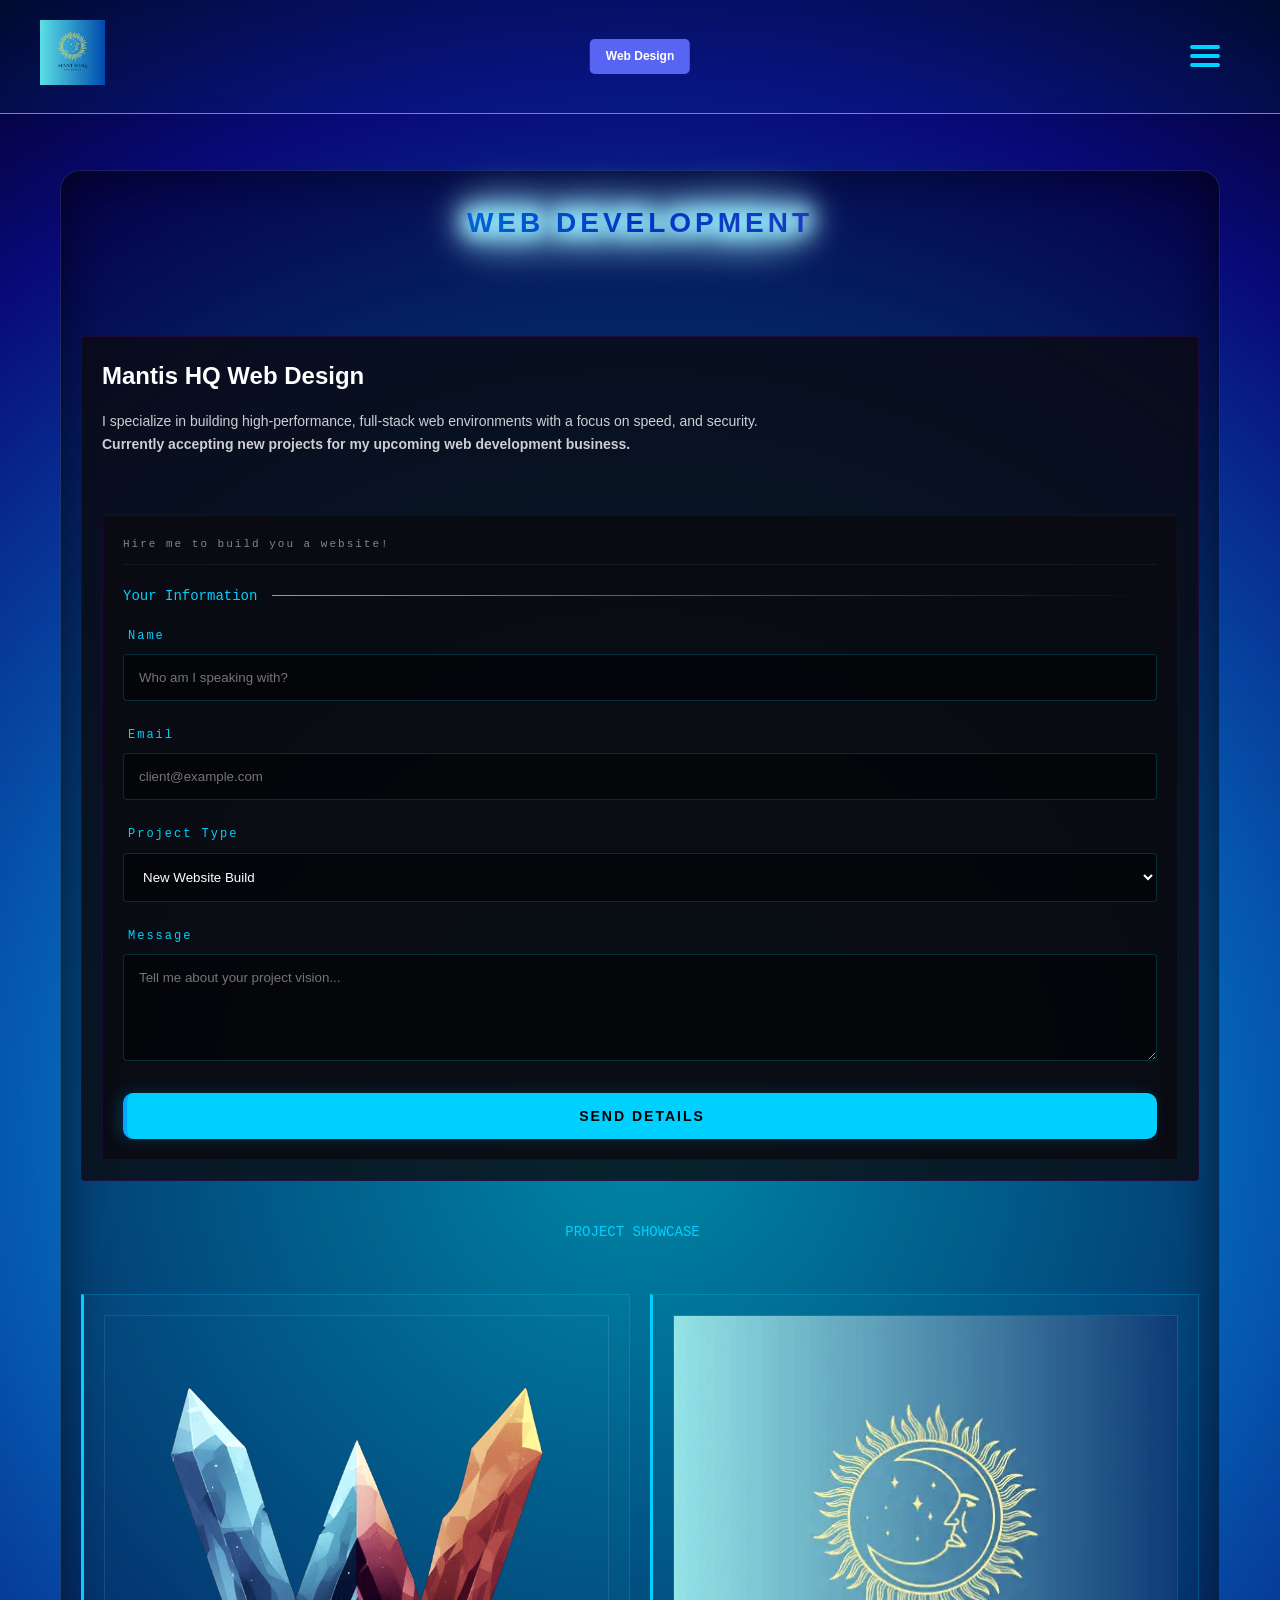
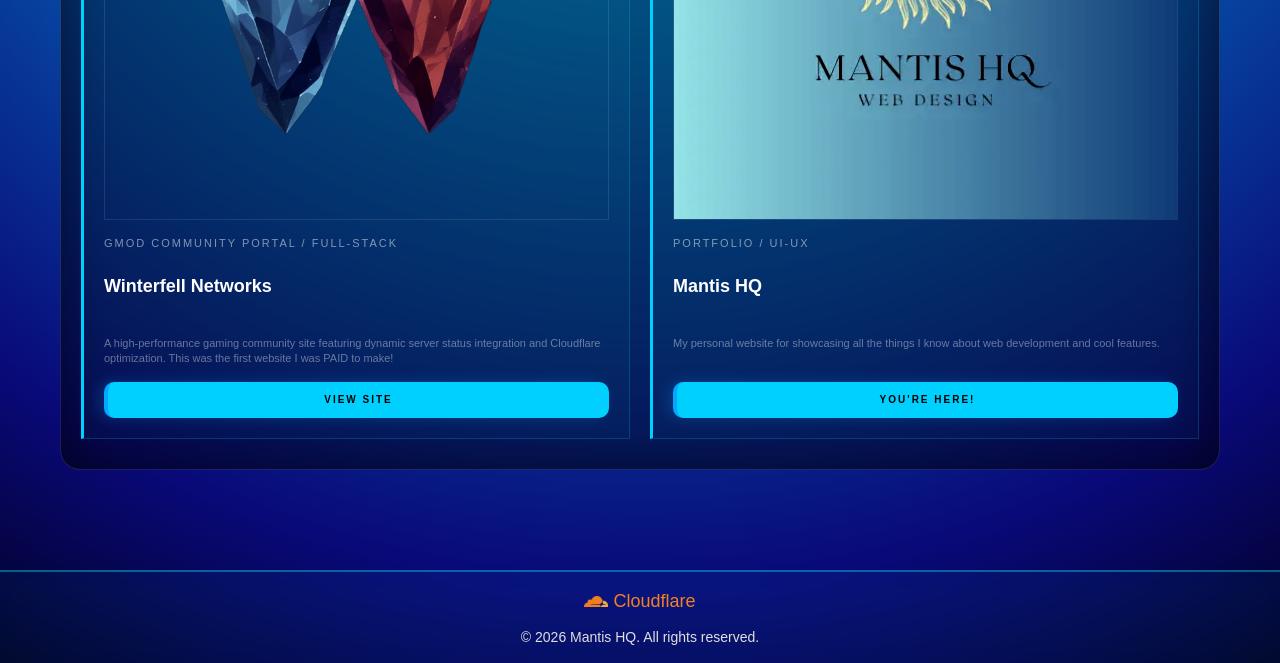
<file: websites.html>
<!DOCTYPE html>
<html lang="en">
<head>
  <meta charset="UTF-8">
  <meta name="viewport" content="width=device-width, initial-scale=1.0">
  <title>Mantis HQ | Web design</title>
  <link rel="stylesheet" href="styles.css">
  <link rel="icon" href="logo.webp">
</head>
<body id="websites">
<header id="main-header"> 
    <div class="header-container">
        <a href="index.html">
            <img src="/images/logo.webp" alt="Mantis HQ Logo" class="header-logo">
        </a>
        <nav class="desktop-nav">
            <ul>
                <li><a href="index.html">Home</a></li>
                <li><a href="calculatorstartpage.html">Calcs</a></li>
                <li><a href="youtube.html">Youtube</a></li>
                <li><a href="dectalk.html">DECtalk</a></li>
            </ul>
        </nav>
        <a href="websites.html" class="websites-btn">
            <span class="websites-text">Web Design</span>
        </a>
        <button class="hamburger" id="hamburger" aria-label="Menu">
            <span></span>
            <span></span>
            <span></span>
        </button>
        <nav class="mobile-nav" id="mobile-nav">
            <ul>
                <li><a href="index.html">Home</a></li>
                <li><a href="calculatorstartpage.html">Calcs</a></li>
                <li><a href="youtube.html">Youtube</a></li>
                <li><a href="dectalk.html">DECtalk</a></li>
            </ul>
        </nav>
    </div>
</header>
<main class="container home-page">
    <section class="mainbox">
        <div class="mainbox-content">
            <h1 class="mainbox-title" data-text="WEB DEVELOPMENT">WEB DEVELOPMENT</h1>
            <div class="website-status-terminal" style="margin-bottom: 40px;">
                <h2 style="font-family: 'Orbitron', sans-serif; color: #fff; margin-bottom: 15px;">Mantis HQ Web Design</h2>
                <p style="color: rgba(255,255,255,0.8); font-size: 14px; max-width: 800px;">
                    I specialize in building high-performance, full-stack web environments with a focus on speed, and security. 
                    <br><strong>Currently accepting new projects for my upcoming web development business.</strong>
                </p>
                <section class="website-status-terminal" style="margin-top: 60px;">
    <div class="terminal-bar">
        <span class="terminal-title">Hire me to build you a website!</span>
    </div>
    <div class="group-label">Your Information</div>
    <form action="https://formspree.io/f/mqazrgpj" method="POST" class="contact-form">
        <div class="input-group">
            <label>Name</label>
            <input type="text" name="name" placeholder="Who am I speaking with?" required>
        </div>
        <div class="input-group">
            <label>Email</label>
            <input type="email" name="email" placeholder="client@example.com" required>
        </div>
        <div class="input-group">
            <label>Project Type</label>
            <select name="subject" style="width: 100%; padding: 15px; background: rgba(0, 0, 0, 0.5); border: 1px solid rgba(0, 209, 255, 0.2); color: white; border-radius: 4px; font-family: 'Segoe UI', sans-serif;">
                <option value="New Website">New Website Build</option>
                <option value="Site Migration">Server Migration / Cloudflare Setup</option>
                <option value="Maintenance">Bug Fix / Maintenance</option>
                <option value="Other">Other Inquiry</option>
            </select>
        </div>
        <div class="input-group">
            <label>Message</label>
            <textarea name="message" rows="5" placeholder="Tell me about your project vision..." required></textarea>
        </div>
        <input type="text" name="_gotcha" style="display:none">
        <button type="submit" class="cyber-btn btn-blue" style="width: 100%; justify-content: center;">
            Send Details
        </button>
    </form>
</section>
            </div>
            <div class="group-label">PROJECT SHOWCASE</div>
            <div class="youtube-grid">
                <div class="video-card">
                    <div class="thumb-container">
                        <img src="/images/Wnoback.png" alt="Winterfell Networks Project">
                    </div>
                    <span class="rank">GMOD COMMUNITY PORTAL / FULL-STACK</span>
                    <h3 class="name" style="font-size: 18px;">Winterfell Networks</h3>
                    <p class="small-note">A high-performance gaming community site featuring dynamic server status integration and Cloudflare optimization. This was the first website I was PAID to make!</p>
                    <a href="https://winterfellnetworks.com" target="_blank" class="cyber-btn btn-blue">VIEW SITE</a>
                </div>
                <div class="video-card">
                    <div class="thumb-container">
                        <img src="/images/logo.webp" alt="Mantis HQ Project">
                    </div>
                    <span class="rank">PORTFOLIO / UI-UX</span>
                    <h3 class="name" style="font-size: 18px;">Mantis HQ</h3>
                    <p class="small-note">My personal website for showcasing all the things I know about web development and cool features.</p>
                    <a href="index.html" class="cyber-btn btn-blue">You're here!</a>
                </div>
            </div>
        </div>
    </section>
</main>
<footer>
    <a href="https://cloudflare.com/" class="footer-contact" target="_blank">
        <img src="/images/cf.webp" alt="Cloudflare logo" class="footer-logo">
        <span>Cloudflare</span>
    </a>
    <p class="footer-copyright">© 2026 Mantis HQ. All rights reserved.</p>
</footer>
<script src="main.js"></script>
</body>
</html>
</file>
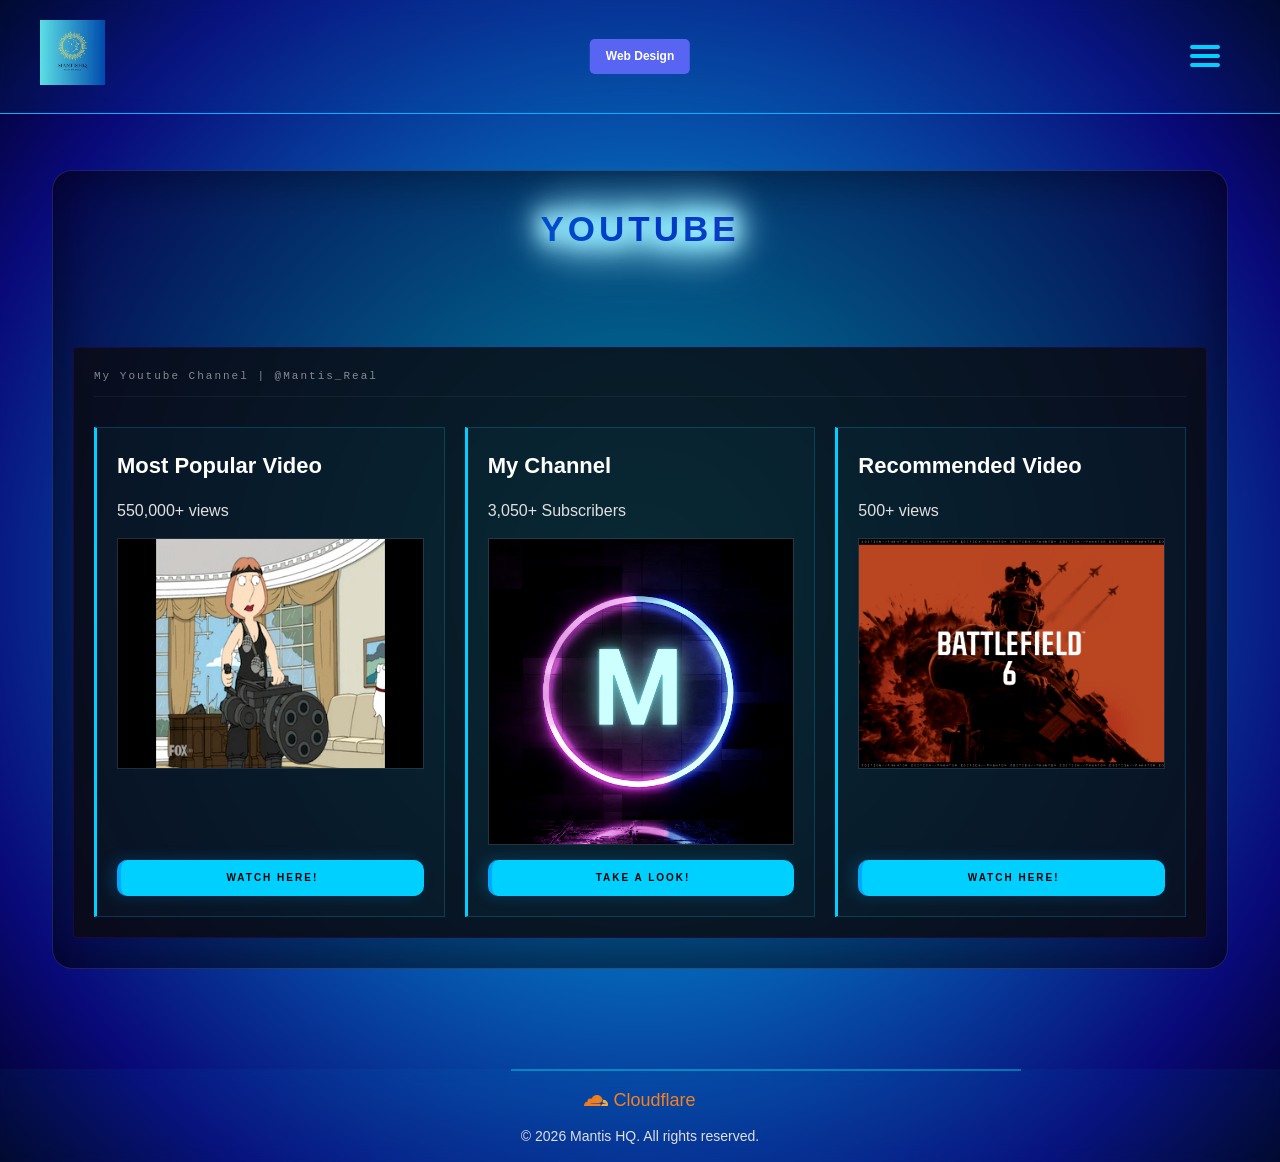
<file: youtube.html>
﻿<!DOCTYPE html>
<html lang="en">
<head>
  <meta charset="UTF-8">
  <meta name="viewport" content="width=device-width, initial-scale=1.0">
  <title>Mantis HQ | YouTube</title>
  <link rel="stylesheet" href="styles.css">
  <link rel="icon" href="logo.webp">
</head>
<body id="youtube">
<header id="main-header"> 
    <div class="header-container">
        <a href="index.html">
            <img src="/images/logo.webp" alt="Mantis HQ Logo" class="header-logo">
        </a>
        <nav class="desktop-nav">
            <ul>
                <li><a href="index.html">Home</a></li>
                <li><a href="calculatorstartpage.html">Calcs</a></li>
                <li><a href="youtube.html">Youtube</a></li>
                <li><a href="dectalk.html">DECtalk</a></li>
            </ul>
        </nav>
        <a href="websites.html" class="websites-btn">
            <span class="websites-text">Web Design</span>
        </a>
        <button class="hamburger" id="hamburger" aria-label="Menu">
            <span></span>
            <span></span>
            <span></span>
        </button>
        <nav class="mobile-nav" id="mobile-nav">
            <ul>
                <li><a href="index.html">Home</a></li>
                <li><a href="calculatorstartpage.html">Calcs</a></li>
                <li><a href="youtube.html">Youtube</a></li>
                <li><a href="dectalk.html">DECtalk</a></li>
            </ul>
        </nav>
    </div>
</header>
<main class="container home-page youtube-page"> <section class="mainbox">
        <div class="mainbox-content">
            <h1 class="mainbox-title" data-text="YouTube">YouTube</h1>
            <div class="website-status-terminal wide-terminal">
                <div class="terminal-bar">
                    <span class="terminal-title">My Youtube Channel | @Mantis_Real</span>
                </div>
                <div class="youtube-grid">
                    <article class="video-card">
                        <h3 class="name">Most Popular Video</h3>
                        <p class="view-count">550,000+ views</p>
                        <div class="thumb-container">
                            <img src="/images/lksi.webp" alt="Popular video thumbnail">
                        </div>
                        <a class="cyber-btn btn-blue" href="https://www.youtube.com/watch?v=Pd0-vcuyJYQ" target="_blank">Watch here!</a>
                    </article>
                    <article class="video-card highlight">
                        <h3 class="name">My Channel</h3>
                        <p class="view-count">3,050+ Subscribers</p>
                        <div class="thumb-container">
                            <img src="/images/ycl.jpg" alt="YouTube channel image">
                        </div>
                        <a class="cyber-btn btn-blue" href="https://www.youtube.com/channel/UC8D6ieSfc-dmvimhgt7flYw" target="_blank">Take a look!</a>
                    </article>
                    <article class="video-card">
                        <h3 class="name">Recommended Video</h3>
                        <p class="view-count">500+ views</p>
                        <div class="thumb-container">
                            <img src="/images/bf6i.webp" alt="Recommended video thumbnail">
                        </div>
                        <a class="cyber-btn btn-blue" href="https://www.youtube.com/watch?v=iohsj26dH8Y" target="_blank">Watch here!</a>
                    </article>
                </div>
            </div>
        </div>
    </section>
</main>
<footer>
    <a href="https://cloudflare.com/" class="footer-contact" target="_blank">
        <img src="/images/cf.webp" alt="Cloudflare logo" class="footer-logo">
        <span>Cloudflare</span>
    </a>
    <p class="footer-copyright">© 2026 Mantis HQ. All rights reserved.</p>
</footer>
<script src="main.js"></script>
</body>
</html>
</file>
<file: styles.css>
* {
  margin: 0px;
  padding: 0px;
  box-sizing: border-box;
  font-family: 'Segoe UI', Tahoma, Geneva, Verdana, sans-serif;
}

header {
  position: fixed;
  width: 100%;
  top: 0;
  transition: all 0.4s ease;
  padding: 20px 40px;
  background: rgba(0, 209, 255, 0.05);
  backdrop-filter: blur(10px);
  z-index: 9999;
  border-bottom: 1px solid rgb(0, 179, 255);
}

.header-container {
  display: flex;
  align-items: center;
  justify-content: space-between;
  max-width: 1400px;
  margin: 0 auto;
  height: 100%;
  position: relative;
}

header.scrolled {
  padding: 10px 40px;
  box-shadow: 0px 4px 20px rgba(0, 0, 0, 0.8);
}

header.scrolled .header-logo {
  height: 50px;
}

.header-logo {
  position: relative;
  left: 0;
  width: auto;
  height: auto;
  max-height: 65px;
}

.websites-btn {
  display: flex;
  align-items: center;
  gap: 10px;
  background: rgb(88, 101, 242);
  color: rgb(255, 255, 255);
  padding: 8px 16px;
  border-radius: 5px;
  text-decoration: none;
  font-family: 'Orbitron', sans-serif;
  font-weight: bold;
  font-size: 12px;
  transition: 0.3s;
}

.websites-btn:hover {
  background: rgb(45, 61, 242);
  box-shadow: 0 0 15px rgb(88, 101, 242);
}

.desktop-nav ul {
  display: flex;
  gap: 30px;
  list-style: none;
}

.desktop-nav a {
  text-decoration: none;
  color: rgb(0, 209, 255);
  font-family: 'Orbitron', sans-serif;
  font-weight: bold;
  font-size: 14px;
  letter-spacing: 1px;
  transition: 0.3s;
}

.desktop-nav {
  display: block;
}

.desktop-nav a:hover {
  color: white;
  text-shadow: 0 0 10px rgb(0, 209, 255);
}

@keyframes holo-flicker {
  0%, 19%, 21%, 23%, 25%, 54%, 56%, 100% {
    opacity: 1;
    filter: drop-shadow(-10px 0px 10px rgb(0, 0, 255)) drop-shadow(10px 0px 10px rgb(255, 0, 0)) brightness(1);
  }
  20%, 24%, 55% {
    opacity: 0.3;
    filter: drop-shadow(-2px 0px 2px rgb(0, 0, 255)) brightness(0.5);
  }
  22% {
    opacity: 1;
    filter: drop-shadow(-15px 0px 20px rgb(0, 209, 255)) brightness(2);
  }
}

@keyframes forceFloat {
  0%, 100% { transform: translate(0px, 0px); }
  25% { transform: translate(-3px, 4px); }
  50% { transform: translate(2px, -5px); }
  75% { transform: translate(-1px, 2px); }
}

.hamburger {
  background: none;
  border: none;
  position: absolute;
  right: 20px;
  top: 50%;
  transform: translateY(-50%);
  display: flex;
  flex-direction: column;
  justify-content: space-between;
  width: 30px;
  height: 22px;
  cursor: pointer;
  display: none; 
  visibility: hidden;
  opacity: 0;
}

.hamburger span {
  display: block;
  height: 4px;
  width: 100%;
  background: rgb(0, 209, 255);
  border-radius: 2px;
}

.hamburger.hidden {
  visibility: hidden;
}

.mobile-nav {
  position: fixed;
  top: 0px;
  right: -260px;
  width: 260px;
  height: 100vh;
  background: rgba(35, 64, 72, 0.968);
  border-left: 2px solid rgb(0, 211, 255);
  padding-top: 80px;
  transition: right 0.3s ease-in-out;
  z-index: 9999;
  visibility: visible;
}

.mobile-nav.active {
  right: 0px;
}

.mobile-nav ul {
  list-style: none;
  padding: 0px;
  margin: 0px;
}

.mobile-nav li {
  margin: 20px 0px;
  display: flex;
  justify-content: center;
  align-items: center;
}

.mobile-nav a {
  text-decoration: none;
  font-size: 15px;
  font-weight: bold;
  font-family: "Federant", serif;
  border: 1px solid rgb(0, 209, 255);
  padding: 8px 12px;
  border-radius: 8px;
  background: rgba(0, 209, 255, 0.1);
  display: inline-block;
  color: rgb(0, 209, 255);
  transition: 0.3s;
  box-shadow: 0px 0px 20px rgba(0, 209, 255, 0.2);
}

.mobile-nav a:hover {
  background: rgb(0, 255, 251);
  color: rgb(0, 0, 0);
  box-shadow: 0px 0px 15px rgb(0, 255, 255);
  border: 1px solid rgb(0, 0, 0);
}

html, body {
  margin: 0px;
  overflow-x: hidden;
}

html {
  background: radial-gradient(circle, rgba(0,209,255,1) 0%, rgba(9,9,121,1) 81%, rgba(2,0,36,1) 100%, rgba(21,0,51,1) 100%);
  background-attachment: scroll;
  background-repeat: no-repeat;
  background-size: cover;
}

body {
  background: transparent;
  color: rgb(224, 224, 224);
  line-height: 1.6;
  display: flex;
  flex-direction: column;
  min-height: 100vh;
}

.container {
  max-width: 1200px;
  margin: 150px auto 0 auto;
  padding: 40px 20px;
}

.mainbox-actions {
  display: flex;
  gap: 20px;
  justify-content: center;
  margin-top: 40px;
}

.cyber-btn {
  position: relative;
  padding: 15px 35px;
  font-family: 'Orbitron', sans-serif;
  font-size: 14px;
  font-weight: 900;
  text-transform: uppercase;
  letter-spacing: 2px;
  color: rgb(0, 0, 0);
  background: rgb(0, 208, 255);
  border-radius: 10px;
  border: none;
  cursor: pointer;
  transition: all 0.3s;
  text-decoration: none;
  display: flex;
  align-items: center;
}

.btn-blue { 
  border-left: 4px solid rgb(0, 168, 255); box-shadow: -5px 0px 15px rgba(0, 168, 255, 0.2);
}

.cyber-btn:hover {
  transform: translateY(-3px);
  background: rgb(255, 255, 255);
  color: rgb(0, 0, 0);
}

.btn-blue:hover { 
  box-shadow: 0px 0px 25px rgb(0, 168, 255);
}

.website-status-terminal {
  background: rgba(10, 10, 15, 0.8);
  border: 1px solid rgba(77, 0, 140, 0.3);
  border-radius: 4px;
  padding: 20px;
  margin-top: 60px;
  position: relative;
  overflow: hidden;
}

.terminal-bar {
  display: flex;
  align-items: center;
  gap: 10px;
  margin-bottom: 20px;
  padding-bottom: 10px;
  border-bottom: 1px solid rgba(255, 255, 255, 0.05);
}

.terminal-bar .dot {
  width: 8px;
  height: 8px;
  background: rgb(255, 159, 0);
  border-radius: 50%;
  box-shadow: 0px 0px 10px rgb(255, 159, 0);
}

.terminal-title {
  font-family: 'Courier New', monospace;
  font-size: 11px;
  color: rgba(255, 255, 255, 0.5);
  letter-spacing: 2px;
}

.shop-page h1 {
  color: rgb(255, 0, 0);
  text-align: left;
}

.input-group {
  margin-bottom: 25px;
}

.input-group label {
  display: block;
  font-family: 'Courier New', monospace;
  color: rgb(0, 209, 255);
  font-size: 12px;
  letter-spacing: 2px;
  margin-bottom: 8px;
  padding-left: 5px;
}

.contact-form input, .contact-form textarea {
  width: 100%;
  padding: 15px;
  background: rgba(0, 0, 0, 0.5);
  border: 1px solid rgba(0, 209, 255, 0.2);
  color: rgb(255, 255, 255);
  font-family: 'Segoe UI', sans-serif;
  border-radius: 4px;
  transition: all 0.3s ease;
}

.contact-form input:focus, .contact-form textarea:focus {
  outline: none;
  border-color: rgb(0, 209, 255);
  background: rgba(0, 209, 255, 0.05);
  box-shadow: 0px 0px 15px rgba(0, 209, 255, 0.1);
}

.home-page h1 {
  font-size: 48px;
  text-align: center;
  margin-bottom: 20px;
}

.home-page .mainbox {
  background: rgba(0, 0, 0, 0.348);
  border: 1px solid rgba(255, 255, 255, 0.1);
  backdrop-filter: blur(15px);
  padding: 60px;
  border-radius: 20px;
  box-shadow: inset 0px 0px 50px rgba(0, 0, 0, 0.5);
  margin-bottom: 50px;
}

.home-page .mainbox-title {
  font-family: 'Orbitron', sans-serif;
  font-size: 80px;
  font-weight: 900;
  text-align: center;
  text-transform: uppercase;
  letter-spacing: 8px;
  position: relative;
  margin-bottom: 30px;
  z-index: 10;
  background: linear-gradient(to right, rgba(0, 212, 255, 1) 0%, rgb(0, 42, 192) 50%, rgb(92, 78, 184) 100%);
  -webkit-background-clip: text;
  -webkit-text-fill-color: transparent;
  filter: drop-shadow(0px 0px 10px rgb(255, 255, 255)) drop-shadow(0px 0px 10px rgb(0, 200, 255)) drop-shadow(0px 0px 10px rgb(255, 255, 255));
  animation: title-life 5s ease-in-out infinite;
}

.home-page .mainbox-title::after {
  content: attr(data-text);
  position: absolute;
  left: 0px;
  top: 0px;
  width: 100%;
  z-index: -1;
  background: linear-gradient(to right, rgb(255, 255, 255), rgb(0, 225, 255), rgb(0, 251, 255), rgb(255, 255, 255));
  -webkit-background-clip: text;
  -webkit-text-fill-color: transparent;
  filter: blur(25px);
  opacity: 0.5;
}

.home-page .mainbox-paragraph {
  text-align: center;
}

@keyframes title-life {
  0%, 100% {
    transform: scale(1);
    filter: brightness(1) drop-shadow(0px 0px 10px rgba(255, 255, 255, 0.379));
  }
  50% {
    transform: scale(1.015);
    filter: brightness(1.2) drop-shadow(0px 0px 20px rgba(60, 202, 250, 0.4));
  }
}

.team-section {
  padding: 80px 20px;
  background: rgba(0, 0, 0, 0.3);
  border-top: 1px solid rgba(0, 209, 255, 0.1);
  margin-bottom: 100px;
  border-radius: 15px;
}

.terminal-header {
  position: relative;
  text-align: center;
  margin-bottom: 60px;
}

.team-title {
  font-family: 'Orbitron', sans-serif;
  font-size: 40px;
  color: rgb(255, 0, 43);
  letter-spacing: 5px;
  text-shadow: 0px 0px 15px rgba(255, 0, 43, 0.4);
  background: none !important;
}

.group-label {
  font-family: 'Courier New', Courier, monospace;
  color: rgb(0, 209, 255);
  font-size: 14px;
  margin-bottom: 20px;
  display: flex;
  align-items: center;
}

.group-label::after {
  content: "";
  height: 1px;
  flex-grow: 1;
  background: linear-gradient(to right, rgb(0, 209, 255), transparent);
  margin-left: 15px;
}

.team-grid {
  display: flex;
  flex-direction: column;
  gap: 50px;
  max-width: 1000px;
  margin: 0px auto;
}

.cards-container {
  display: grid;
  grid-template-columns: repeat(auto-fit, minmax(200px, 1fr));
  gap: 20px;
}

.member-card {
  background: rgba(0, 209, 255, 0.03);
  border: 1px solid rgba(0, 209, 255, 0.2);
  padding: 25px;
  position: relative;
  transition: all 0.3s ease;
  overflow: hidden;
}

.member-card::before {
  content: "";
  position: absolute;
  top: 0px; left: 0px;
  width: 100%; height: 100%;
  background: linear-gradient(45deg, transparent, rgba(0, 209, 255, 0.1), transparent);
  transform: translateX(-100%);
  transition: 0.5s;
}

.member-card:hover {
  background: rgba(0, 209, 255, 0.1);
  border-color: rgb(0, 209, 255);
  transform: translateY(-5px);
  box-shadow: 0px 0px 20px rgba(0, 209, 255, 0.2);
}

.member-card:hover::before {
  transform: translateX(100%);
}

.rank {
  font-size: 11px;
  color: rgba(255, 255, 255, 0.5);
  display: block;
  margin-bottom: 5px;
  letter-spacing: 2px;
}

.name {
  font-size: 22px;
  color: rgb(255, 255, 255);
  font-family: 'Orbitron', sans-serif;
}

.member-card.dev {
  border-left: 3px solid rgb(0, 204, 255);
}

.card-status {
  position: absolute;
  bottom: 10px;
  right: 20px;
  font-size: 10px;
  color: rgb(0, 255, 136);
  text-shadow: 0px 0px 5px rgb(0, 255, 136);
}

.terminal-status {
  position: absolute;
  top: 20px;
  right: 30px;
  font-family: 'Courier New', Courier, monospace;
  font-size: 10px;
  color: rgb(0, 255, 136);
  text-transform: uppercase;
}

.status-dot {
  display: inline-block;
  width: 8px;
  height: 8px;
  background: rgb(0, 255, 136);
  border-radius: 50%;
  margin-right: 5px;
  box-shadow: 0 0 8px rgb(0, 255, 136);
  animation: pulse 1.5s infinite;
}

@keyframes pulse {
  0% { opacity: 1; }
  50% { opacity: 0.3; }
  100% { opacity: 1; }
}

.donation-card {
  max-width: 500px;
  margin: 40px auto;
  text-align: center;
  border: 1px solid rgba(77, 0, 140, 0.3);
  padding: 40px;
  background: rgba(0, 0, 0, 0.4);
  clip-path: polygon(0% 0%, 90% 0%, 100% 10%, 100% 100%, 10% 100%, 0% 90%);
}

.disclaimer-text {
  font-size: 10px;
  margin-top: 15px;
  color: rgba(255, 255, 255, 0.4);
}

.philosophy-section, 
.discord-rewards {
  text-align: center;
  margin-top: 80px;
}

.sub-title {
  margin-bottom: 50px !important; 
  display: block;
}

.info-grid {
  display: flex;
  flex-wrap: wrap;
  justify-content: center;
  gap: 40px;
  max-width: 1000px;
  margin: 0 auto;
}

.info-box {
  flex: 1;
  min-width: 280px;
  max-width: 400px;
  padding: 20px;
}

.reward-list, .donation-perks {
  list-style: none;
  padding: 0;
  margin: 25px 0;
}

.donation-perks {
  margin: 50px 0;
}

.reward-list li, .donation-perks li {
  margin-bottom: 12px;
  color: rgba(255, 255, 255, 0.9);
  font-size: 15px;
  border-bottom: 1px solid rgba(0, 209, 255, 0.1);
  padding-bottom: 8px;
}

.info-box h4 {
  color: rgb(0, 209, 255);
  font-family: 'Orbitron', sans-serif;
  letter-spacing: 2px;
  margin-bottom: 20px;
}

.small-note {
  display: block;
  margin-top: 20px;
  font-size: 11px;
  color: rgba(255, 255, 255, 0.4);
  line-height: 1.4;
}

.terminal-divider {
  border: 0;
  height: 1px;
  background: linear-gradient(to right, transparent, rgba(0, 209, 255, 0.5), transparent);
  margin: 100px 0;
}

.youtube-grid {
  display: grid;
  grid-template-columns: repeat(auto-fit, minmax(350px, 1fr)); 
  gap: 30px;
  margin-top: 30px;
  width: 100%;
}

.video-card {
  background: rgba(0, 209, 255, 0.03);
  border: 1px solid rgba(0, 209, 255, 0.2);
  border-left: 3px solid rgb(0, 208, 255);
  padding: 20px;
  display: flex;
  flex-direction: column;
  gap: 15px;
  transition: 0.3s;
}

.video-card:hover {
  background: rgba(0, 209, 255, 0.08);
  transform: translateY(-5px);
  box-shadow: 0 0 20px rgba(0, 209, 255, 0.1);
}

.thumb-container {
  width: 100%;
  overflow: hidden;
  border: 1px solid rgba(255, 255, 255, 0.1);
}

.thumb-container img {
  width: 100%;
  height: auto;
  display: block;
  filter: grayscale(0.5) contrast(1.2);
  transition: 0.4s;
}

.video-card:hover .thumb-container img {
  filter: grayscale(0);
}

.video-card .cyber-btn {
  font-size: 10px;
  padding: 10px;
  margin-top: auto;
}

.youtube-page.container {
  max-width: 1400px;
  width: 95%;
}

#dectalkbutton .container.home-page {
  max-width: 1400px;
  width: 95%;
}

.standard-calculator-buttons {
  display: grid;
  grid-template-columns: repeat(4, 1fr);
  gap: 15px;
  margin-top: 20px;
}

.standard-calculator-buttons .cyber-btn {
  padding: 15px 5px;
  font-size: 12px;
  justify-content: center;
  border-radius: 4px;
  min-width: 0;
}

#standard-calc-display {
  width: 100%;
  display: block;
  color: rgb(255, 255, 255);
  background: rgba(0, 0, 0, 0.6);
  border: 1px solid rgba(0, 209, 255, 0.3);
  padding: 20px;
  margin-bottom: 20px;
  box-shadow: inset 0 0 15px rgba(0, 209, 255, 0.1);
}

.standard-calc-calculator, 
.input-group {
  width: 100%;
}

.rule-list {
  list-style: none;
  color: rgba(255, 255, 255, 0.8);
  font-family: 'Segoe UI', sans-serif;
  margin-bottom: 25px;
}

.rule-list li {
  padding-left: 20px;
  position: relative;
}

.rule-list li::before {
  content: ">";
  position: absolute;
  left: 0px;
  color: rgb(0, 168, 255);
}

footer {
  background: rgba(0, 209, 255, 0.05);
  backdrop-filter: blur(10px);
  border-top: 2px solid rgba(0, 255, 255, 0.349);
  padding: 10px;
  display: flex;
  justify-content: space-between;
  align-items: center;
  width: 100%;
  position: relative;
  bottom: 0px;
  left: 0px;
  z-index: 1000;
  margin-top: auto;
}

.footer-contact {
  color: rgb(244, 129, 32);
  text-decoration: none;
  font-size: 18px;
  margin-left: 20px;
}

.footer-logo {
  width: 24px;
  height: auto;
  filter: brightness(1);
  transition: transform 0.3s ease;
}

.footer-contact:hover {
  color: rgb(250, 173, 63);
}

.footer-copyright {
  margin-right: 20px;
  font-size: 14px;
}

@media (max-width: 1300px) {
  .home-page .mainbox-title {
    font-size: 56px;
    letter-spacing: 4px;
  }

  .desktop-nav {
    position: absolute;
    left: 50%;
    transform: translateX(-50%);
    display: block;
  }

  .hamburger {
    display: flex;
  }

  .desktop-nav {
    display: none;
  }

  .hamburger {
    display: flex !important;
    visibility: visible;
    opacity: 1;
    width: 30px;
    height: 22px;
    position: absolute;
    right: 20px;
    top: 50%;
    transform: translateY(-50%);
  }

  .container {
    padding: 20px; 
    width: 95%;
    display: flex;
    flex-direction: column;
    align-items: center;
  }

  .standard-calculator-buttons {
        grid-template-columns: repeat(4, 1fr);
        gap: 8px;
    }

  .standard-calculator-buttons .cyber-btn {
        font-size: 10px;
        padding: 12px 0;
  }

  .home-page .mainbox {
    width: 100%;
    margin-left: 0;
    margin-right: 0;
    padding: 30px 15px;
    display: flex;
    flex-direction: column;
    align-items: center;
  }

  #websites .mainbox-title {
    font-size: 28px;
  }

  .home-page .mainbox-title {
    font-size: 35px;
    text-align: center;
    width: 100%;
  }

  .mainbox-content {
    width: 100%;
    display: flex;
    flex-direction: column;
    align-items: center;
  }

  .website-status-terminal {
    width: 100%;
    margin-left: auto;
    margin-right: auto;
  }

  .youtube-grid {
        grid-template-columns: repeat(auto-fit, minmax(280px, 1fr));
        gap: 20px;
    }

  .websites-btn {
    position: absolute;
    left: 50%;
    transform: translateX(-50%);
  }
  
  .home-page .mainbox, .rules-terminal, .shop-terminal, .contact-terminal {
    padding: 30px 20px;
    margin-bottom: 80px;
  }

  .status-grid {
    grid-template-columns: 1fr;
    gap: 10px;
  }

  .team-title {
    font-size: 29px;
  }

  .cards-container {
    grid-template-columns: 1fr;
  }

  .mainbox-actions {
    flex-direction: column;
    align-items: center;
  }

  .cyber-btn {
    width: 100%;
    justify-content: center;
  }

  footer {
    flex-direction: column;
    gap: 10px;
    text-align: center;
    padding: 15px;
    box-shadow: none !important;
  }

  .footer-contact, .footer-copyright {
    margin: 0px;
  }
}

@media (max-width: 480px) {
  .home-page .mainbox-title {
    font-size: 35px;
  }
    
  .category-label {
    font-size: 10px;
    letter-spacing: 1px;
  }
}

@media (min-width: 3000px) {
  .home-page .mainbox {
    margin-bottom: 490px;
  }
}
</file>
